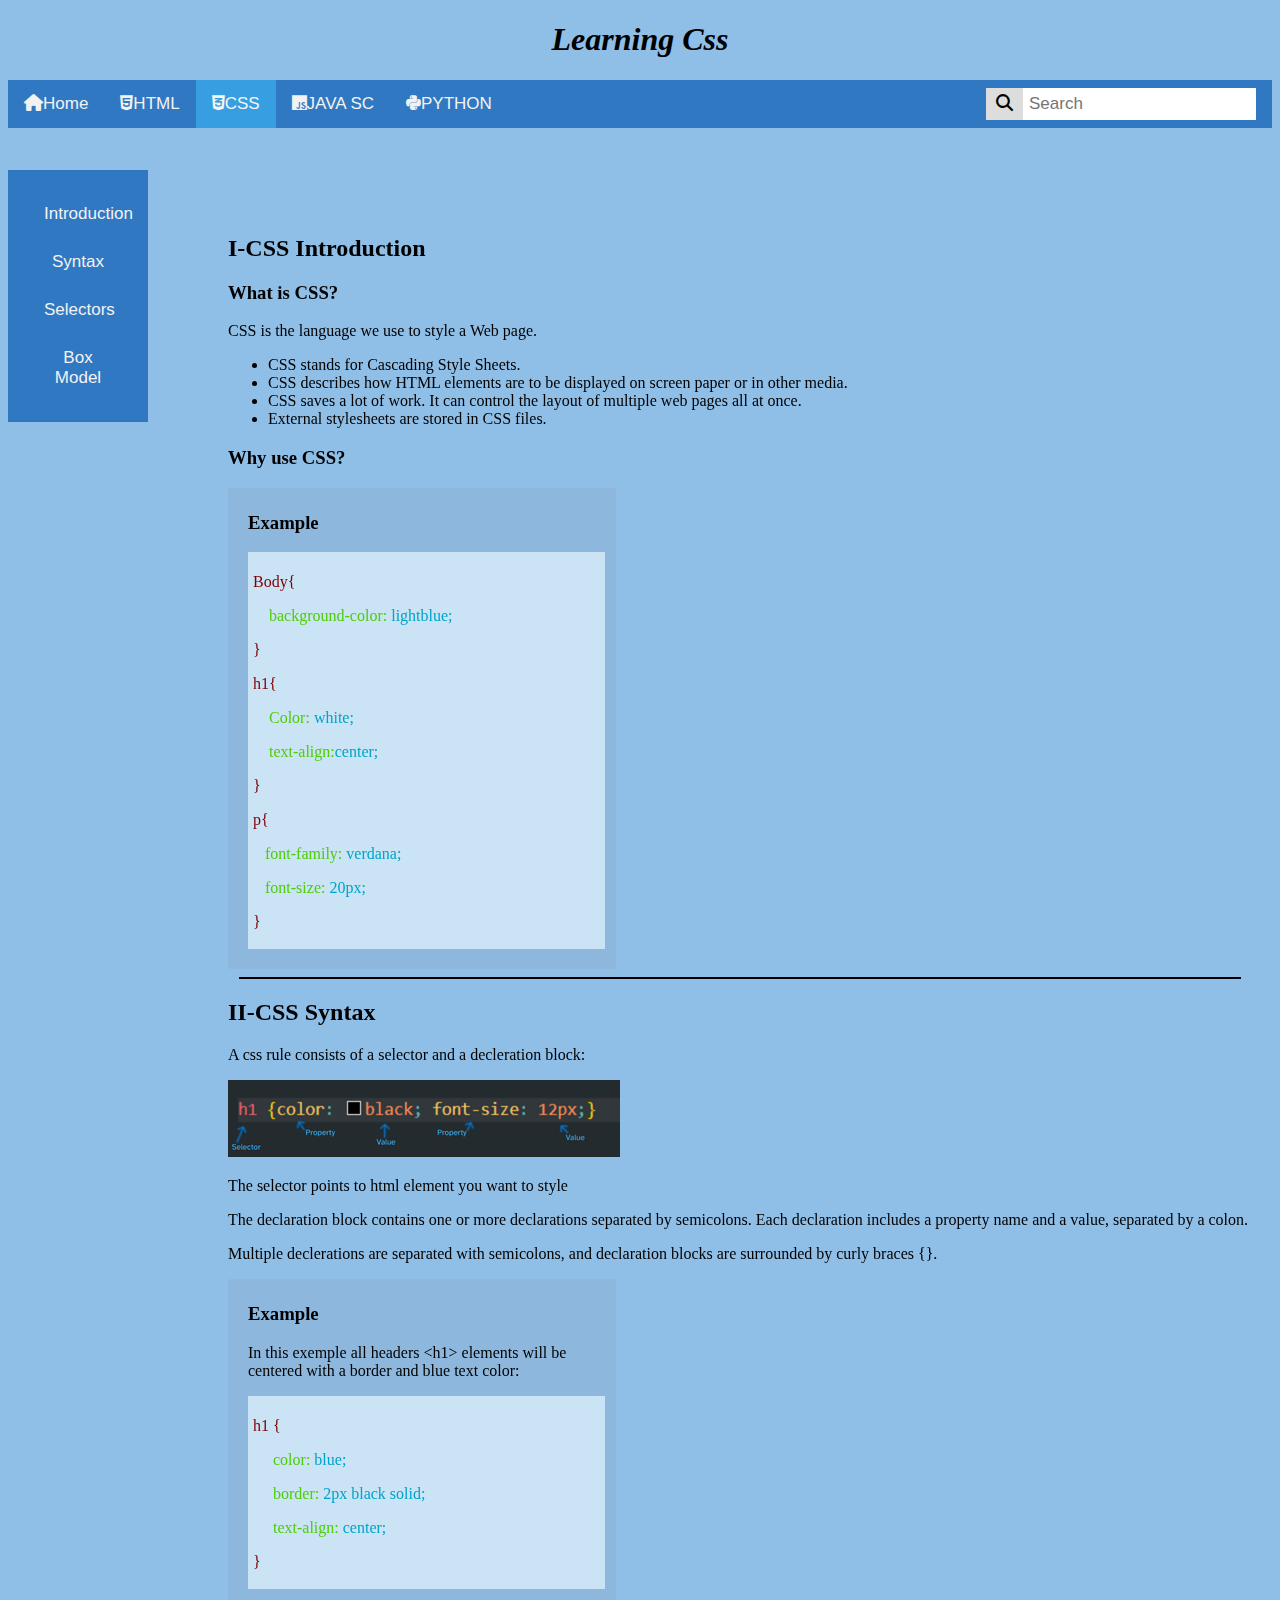
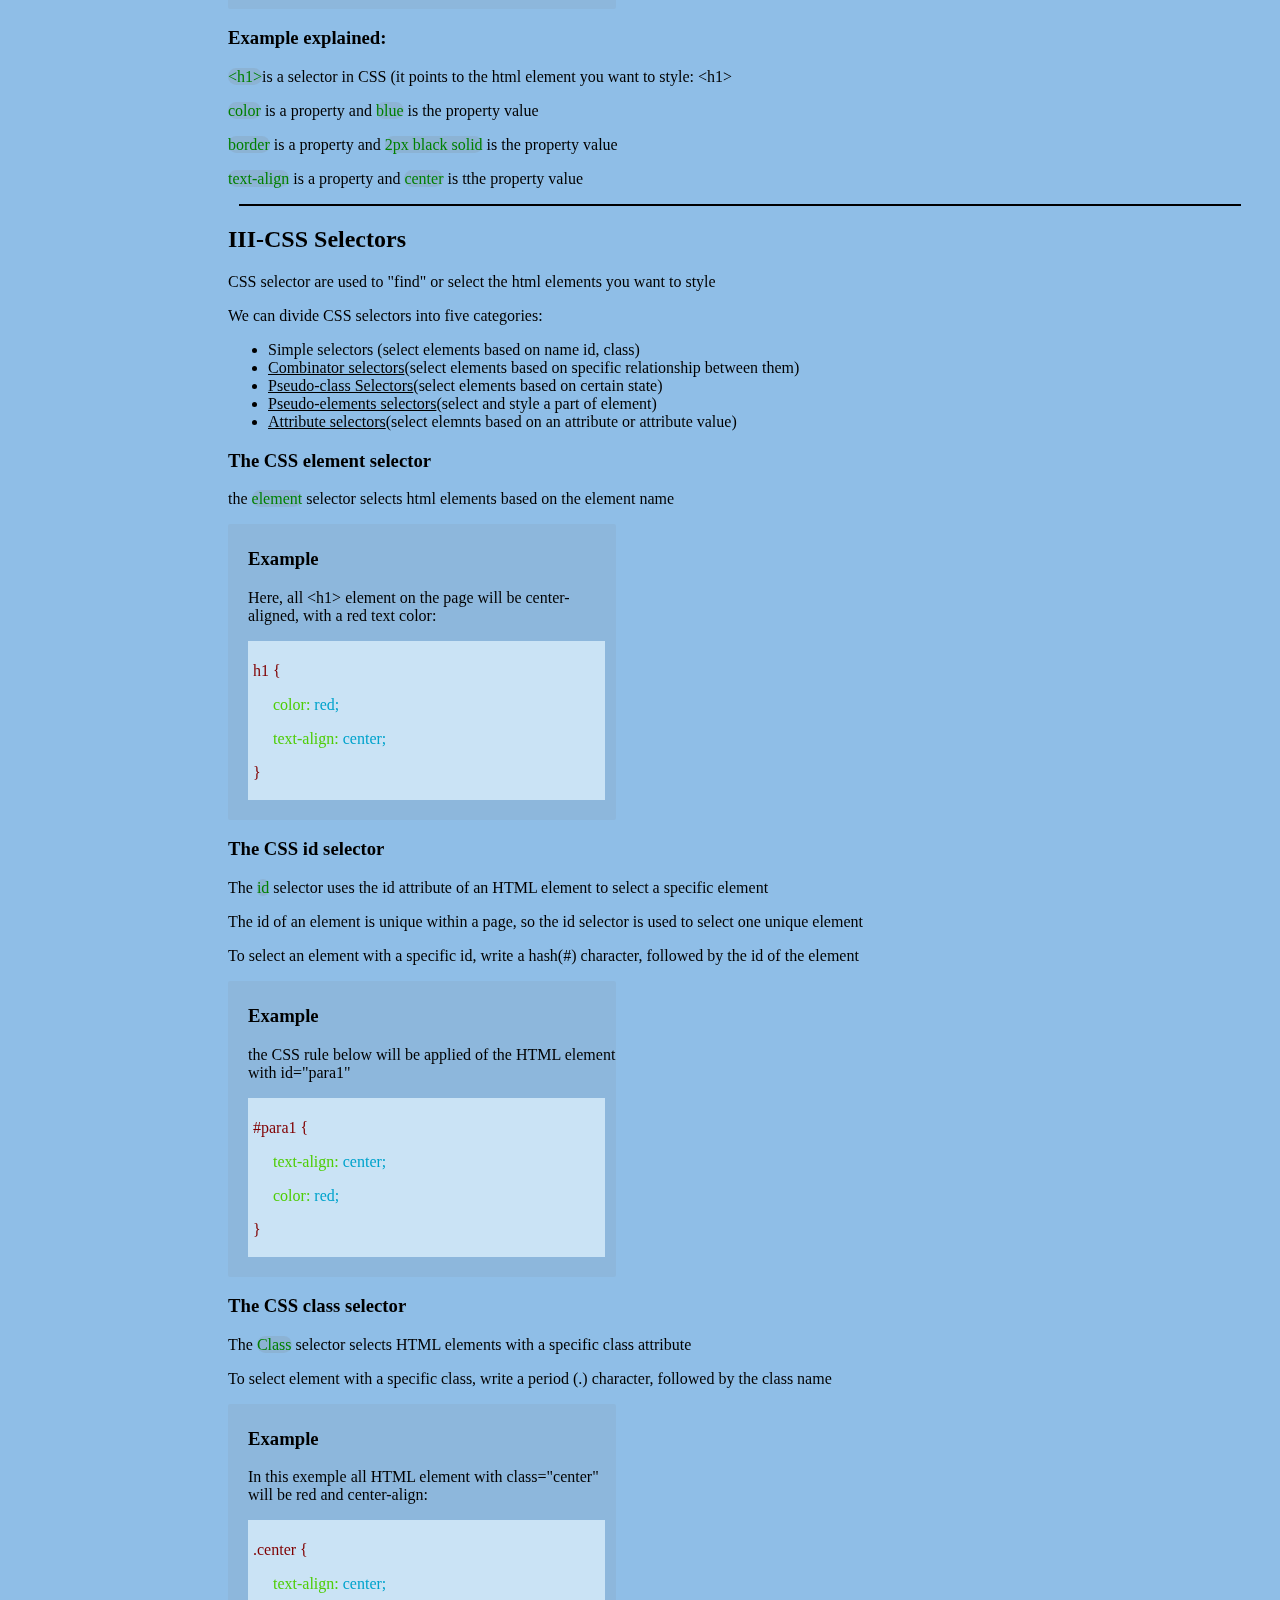
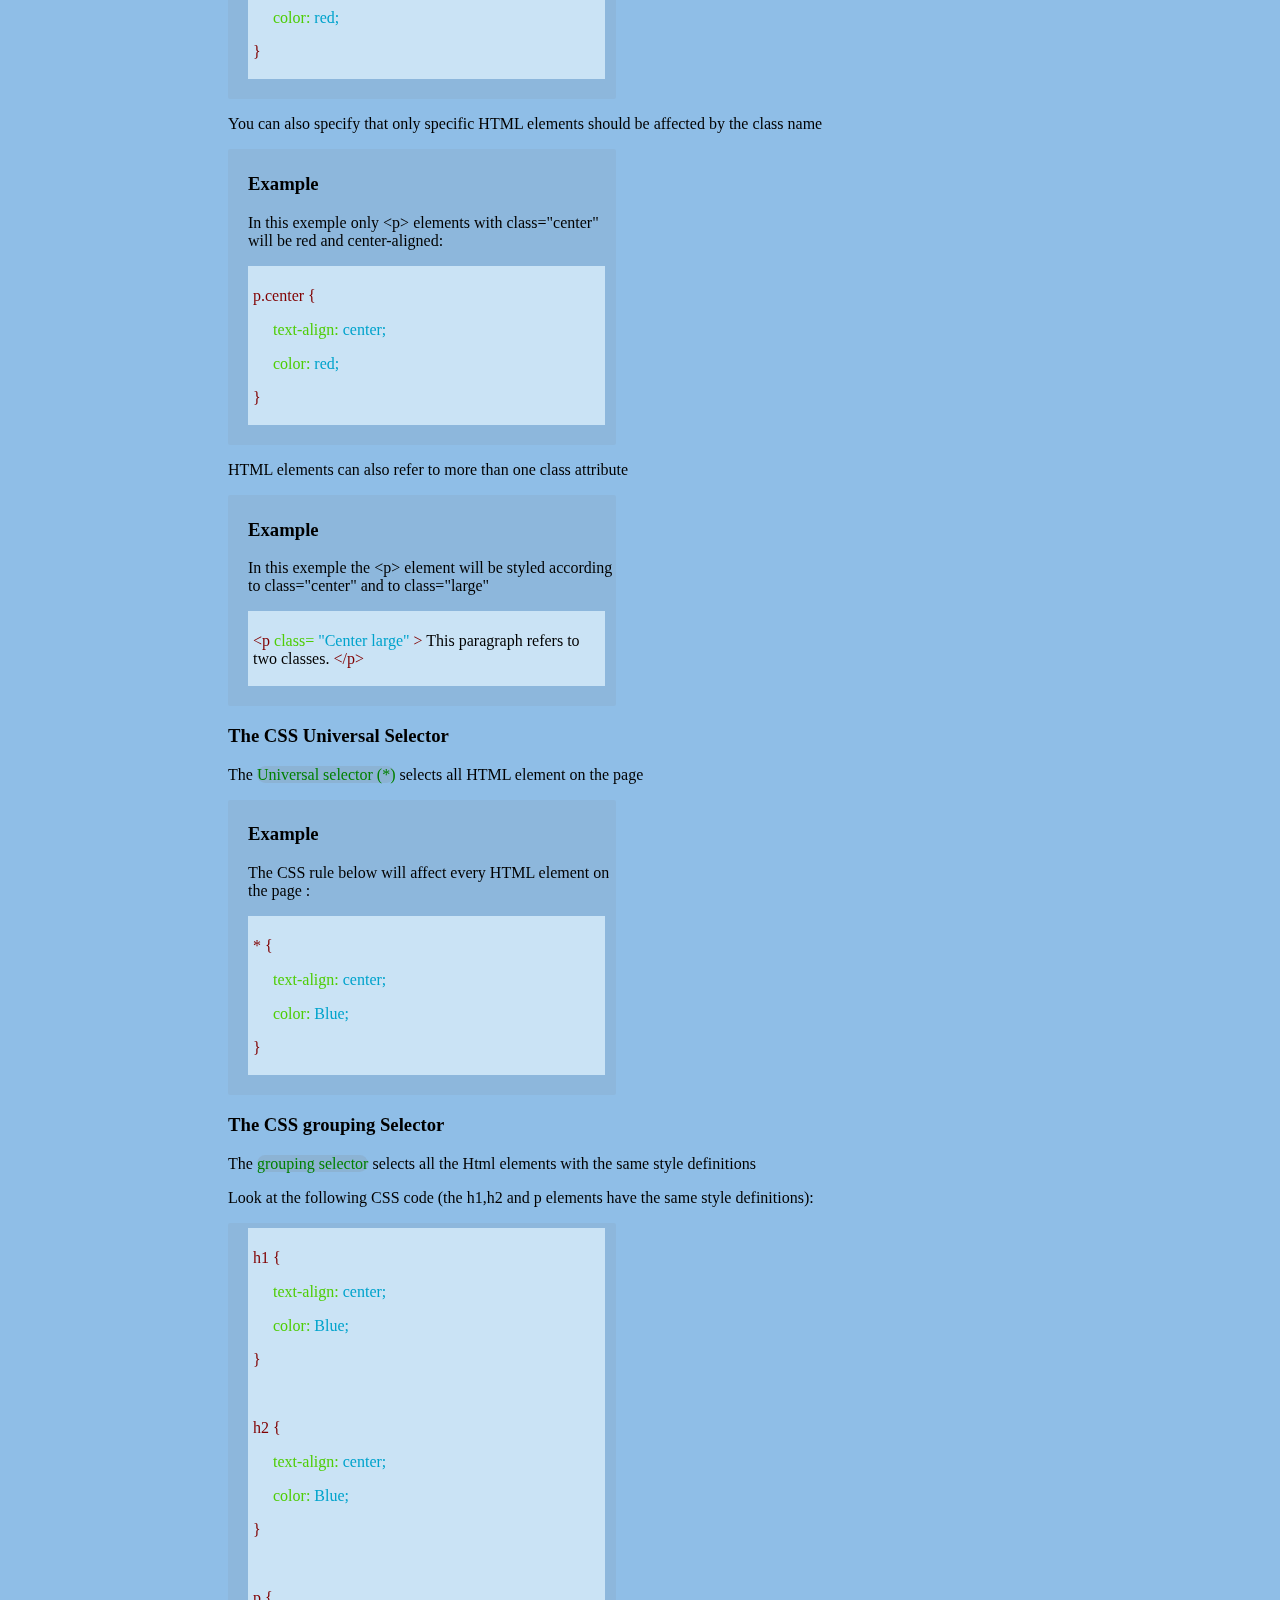
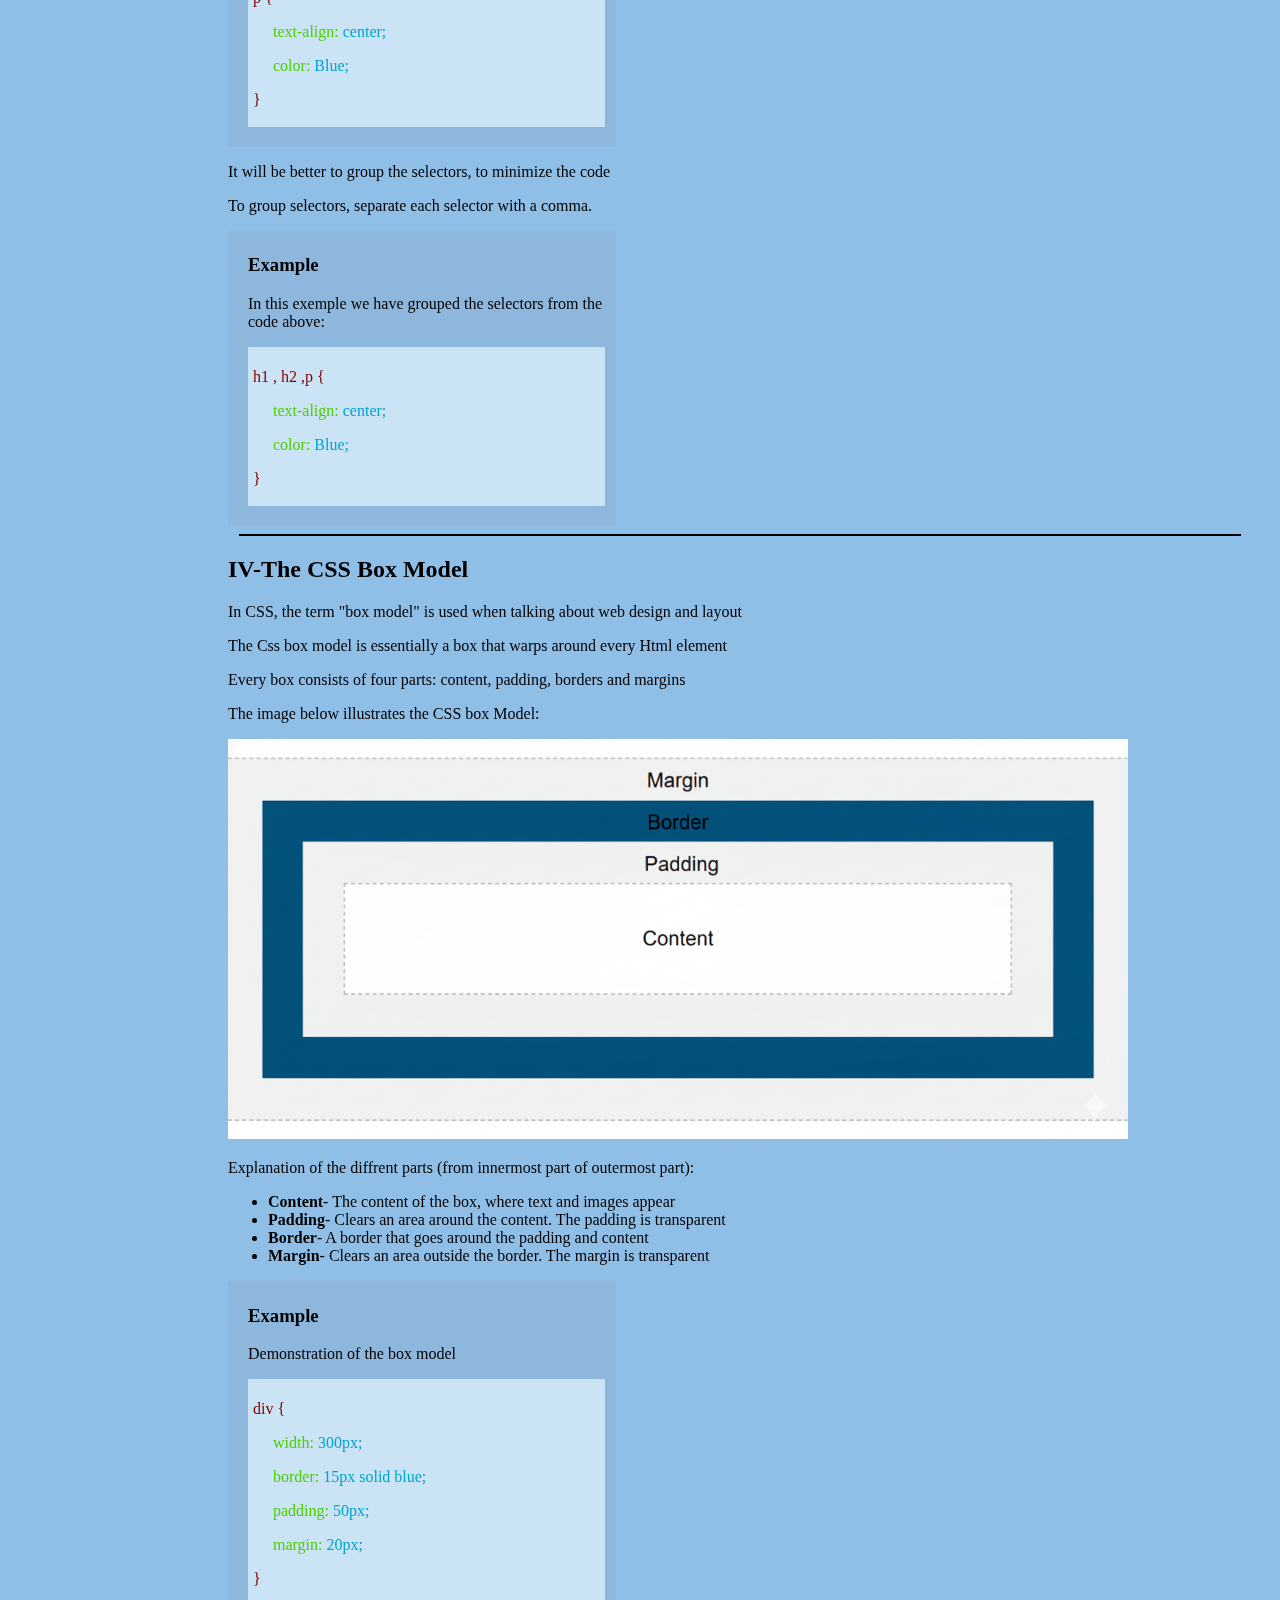
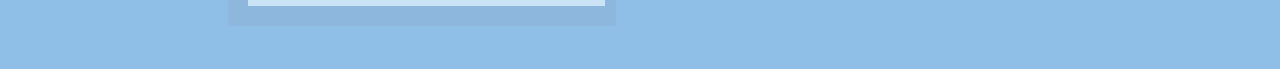
<file: Css.html>
<!DOCTYPE html>
<html lang="en">
<head>
    <meta charset="UTF-8">
    <meta name="viewport" content="width=device-width, initial-scale=1.0">
    <title>Learn Css</title>
    <link rel="stylesheet" href="Css.css">
    <link rel="stylesheet" href="https://cdnjs.cloudflare.com/ajax/libs/font-awesome/6.6.0/css/all.min.css">
</head>
<body>
     <center>
        <h1 class="title">Learning Css</h1>
    </center>
    <div class="Top">
        <a href="Index.html"><i class="fa-solid fa-house"></i>Home</a>
        <a href="Html.html"><i class="fa-brands fa-html5"></i>HTML</a>
        <a class="active" href="Css.html"><i class="fa-brands fa-css3-alt"></i>CSS</a>
        <a href="Javasc.html"><i class="fa-brands fa-js"></i>JAVA SC </a>
        <a href="Python.html"><i class="fa-brands fa-python"></i>PYTHON</a>

        <div class="Search">
            <form>
                <input type="text" placeholder="Search">
                <button type="submit"><i class="fa-solid fa-search"></i></button>
            </form> 
        </div>
    </div>
    <div class="SideBar">
        <a href="#introduction">Introduction</a>
        <a href="#syntax">Syntax</a>
        <a href="#selectors">Selectors</a>
        <a href="#Box">Box Model</a>

    </div>
    <div class="content">
        <h2 id="introduction">I-CSS Introduction</h2>
        <h3>What is CSS?</h3>
        <p>CSS is the language we use to style a Web page.</p>
        <ul>
            <li>CSS stands for Cascading Style Sheets.</li>
            <li>CSS describes how HTML elements are to be displayed on screen paper or in other media.</li>
            <li>CSS saves a lot of work. It can control the layout of multiple web pages all at once.</li>
            <li>External stylesheets are stored in CSS files.</li>
        </ul>
        <h3>Why use CSS? </h3>
                <div class="Exemples">
                    <h3>Example</h3>
                    <div contenteditable="False"class="textarea">
                        <p><span class="line">Body&lcub;</span></p>
                        <p>&nbsp;&nbsp;&nbsp;&nbsp;<span class="atr">background-color:</span> <span class="link">lightblue;</span></p>
                        <p><span class="line">&rcub;</span></p>
                        <p><span class="line">h1&lcub;</span></p>
                        <p>&nbsp;&nbsp;&nbsp;&nbsp;<span class="atr">Color:</span> <span class="link">white;</span></p>
                        <p>&nbsp;&nbsp;&nbsp;&nbsp;<span class="atr">text-align:</span><span class="link">center;</span></p>
                        <p><span class="line">&rcub;</span></p>
                        <p><span class="line">p&lcub;</span></p>
                        <p>&nbsp;&nbsp;&nbsp;<span class="atr">font-family:</span> <span class="link">verdana;</span></p>
                        <p>&nbsp;&nbsp;&nbsp;<span class="atr">font-size:</span> <span class="link">20px;</span> </p>
                        <p><span class="line">&rcub;</span></p>
                </div>
            </div>
        <hr width="1000px" color="black">
        <h2 id="syntax">II-CSS Syntax</h2>
        <p>A css rule consists of a selector and a decleration block: </p>
        <img src="Css syntax.png" alt="css syntax">
        <p>The selector points to html element you want to style </p>
        <p>The declaration block contains one or more declarations separated by semicolons. Each declaration includes a property name and a value, separated by a colon.</p>
        <p>Multiple declerations are separated with semicolons, and declaration blocks are surrounded by curly braces &lcub;&rcub;.</p>
        <div class="Exemples">
            <h3>Example</h3>
            <p>In this exemple all headers &lt;h1&gt; elements will be centered with a border and blue text color:</p>
            <div contenteditable="False" class="textarea">
                <p><span class="line">h1 &lcub;</span></p>
                <p style="margin-left: 20px;"><span class="atr">color:</span> <span class="link">blue;</span></p>
                <p style="margin-left: 20px;"><span class="atr">border:</span> <span class="link"> 2px black solid;</span></p>
                <p style="margin-left: 20px;"><span class="atr">text-align:</span> <span class="link"> center;</span></p>
                <p><span class="line">&rcub;</span></p>
            </div>
        </div>
        <H3>Example explained: </H3>
        <p><span class="Codes">&lt;h1&gt;</span>is a selector in CSS (it points to the html element you want to style: &lt;h1&gt;</p>
        <p><span class="Codes">color</span> is a property and <span class="Codes">blue</span> is the property value</p>
        <p><span class="Codes">border</span> is a property and <span class="Codes">2px black solid</span> is the property value</p>
        <p><span class="Codes">text-align</span> is a property and <span class="Codes">center</span> is tthe property value</p>
        <hr width="1000px" color="black">
        <h2 id="selectors">III-CSS Selectors</h2>
        <p>CSS selector are used to "find" or select the html elements you want to style</p>
        <p>We can divide CSS selectors into five categories:</p>
        <ul>
            <li>Simple selectors (select elements based on name id, class)</li>
            <li><u>Combinator selectors</u>(select elements based on specific relationship between them)</li>
            <li><u>Pseudo-class Selectors</u>(select elements based on certain state)</li>
            <li><u>Pseudo-elements selectors</u>(select and style a part of element)</li>
            <li><u>Attribute selectors</u>(select elemnts based on an attribute or attribute value)</li>
        </ul>
        <h3>The CSS element selector</h3>
        <p>the <span class="Codes">element</span> selector selects html elements based on the element name</p>
        <div class="Exemples">
            <h3>Example</h3>
            <p>Here, all &lt;h1&gt; element on the page will be center-aligned, with a red text color:</p>
            <div contenteditable="False" class="textarea">
                <p><span class="line">h1 &lcub;</span></p>
                <p style="margin-left: 20px;"><span class="atr">color:</span> <span class="link">red;</span></p>
                <p style="margin-left: 20px;"><span class="atr">text-align:</span> <span class="link">center;</span></p>
                <p><span class="line">&rcub;</span></p>
            </div>
        </div>
        <h3>The CSS id selector</h3>
        <p>The <span class="Codes">id</span> selector uses the id attribute of an HTML element to select a specific element</p>
        <p>The id of an element is unique within a page, so the id selector is used to select one unique element </p>
        <p>To select an element with a specific id, write a hash(#) character, followed by the id of the element</p>
        <div class="Exemples">
            <h3>Example</h3>
            <p>the CSS rule below will be applied of the HTML element with id="para1"</p>
            <div contenteditable="False" class="textarea">
                <p><span class="line">#para1 &lcub;</span></p>
                <p style="margin-left:20px;"><span class="atr">text-align:</span> <span class="link">center;</span></p>
                <p style="margin-left:20px;"><span class="atr">color:</span> <span class="link">red;</span></p>
                <p><span class="line">&rcub;</span></p>
            </div>
        </div>
        <h3>The CSS class selector</h3>
        <p>The <span class="Codes">Class</span> selector selects HTML elements with a specific class attribute</p>
        <p>To select element with a specific class, write a period (.) character, followed by the class name</p>
        <div class="Exemples">
            <h3>Example</h3>
            <p>In this exemple all HTML element with class="center" will be red and center-align:</p>
            <div contenteditable="False" class="textarea">
                <p><span class="line">.center &lcub;</span></p>
                <p style="margin-left: 20px;"><span class="atr">text-align:</span> <span class="link">center;</span></p>
                <p style="margin-left: 20px;"><span class="atr">color:</span> <span class="link">red;</span></p>
                <p><span class="line">&rcub;</span></p>
            </div>
        </div>
        <p>You can also specify that only specific HTML elements should be affected by the class name</p>
        <div class="Exemples">
            <h3>Example</h3>
            <p>In this exemple only &lt;p&gt; elements with class="center" will be red and center-aligned:</p>
            <div contenteditable="False" class="textarea">
                <p><span class="line">p.center &lcub;</span></p>
                <p style="margin-left: 20px;"><span class="atr">text-align:</span> <span class="link">center;</span></p>
                <p style="margin-left: 20px;"><span class="atr">color:</span> <span class="link">red;</span></p>
                <p><span class="line">&rcub;</span></p>
            </div>
        </div>
        <p>HTML elements can also refer to more than one class attribute</p>
        <div class="Exemples">
            <h3>Example</h3>
            <p>In this exemple the &lt;p&gt; element will be styled according to class="center" and to class="large"</p>
            <div contenteditable="False" class="textarea">
                <p><span class="line">&lt;p</span> <span class="atr">class=</span> <span class="link">"Center large"</span> <span class="line">&gt;</span> This paragraph refers to two classes. <span class="line">&lt;/p&gt;</span></p>
            </div>
        </div>
        <h3>The CSS Universal Selector</h3>
        <p>The <span class="Codes">Universal selector (*)</span> selects all HTML element on the page </p>
        <div class="Exemples">
            <h3>Example</h3>
            <p>The CSS rule below will affect every HTML element on the page :</p>
            <div contenteditable="False" class="textarea">
                <p><span class="line">* &lcub;</span></p>
                <p style="margin-left: 20px;"><span class="atr">text-align:</span> <span class="link">center;</span></p>
                <p style="margin-left: 20px;"><span class="atr">color:</span> <span class="link">Blue;</span></p>
                <p><span class="line">&rcub;</span></p>
            </div>    
        </div>
        <h3>The CSS grouping Selector</h3>
        <p>The <span class="Codes">grouping selector</span> selects all the Html elements with the same style definitions</p>
        <p>Look at the following CSS code (the h1,h2 and p elements have the same style definitions): </p>
        <div class="Exemples">
            <div contenteditable="False" class="textarea">
                <p><span class="line">h1 &lcub;</span></p>
                <p style="margin-left: 20px;"><span class="atr">text-align:</span> <span class="link">center;</span></p>
                <p style="margin-left: 20px;"><span class="atr">color:</span> <span class="link">Blue;</span></p>
                <p><span class="line">&rcub;</span></p>
                <br>
                <p><span class="line">h2 &lcub;</span></p>
                <p style="margin-left: 20px;"><span class="atr">text-align:</span> <span class="link">center;</span></p>
                <p style="margin-left: 20px;"><span class="atr">color:</span> <span class="link">Blue;</span></p>
                <p><span class="line">&rcub;</span></p>
                <br>
                <p><span class="line">p &lcub;</span></p>
                <p style="margin-left: 20px;"><span class="atr">text-align:</span> <span class="link">center;</span></p>
                <p style="margin-left: 20px;"><span class="atr">color:</span> <span class="link">Blue;</span></p>
                <p><span class="line">&rcub;</span></p>
            </div>
        </div>
        <p>It will be better to group the selectors, to minimize the code </p>
        <p>To group selectors, separate each selector with a comma.</p>
        <div class="Exemples">
            <h3>Example</h3>
            <p>In this exemple we have grouped the selectors from the code above:</p>
            <div contenteditable="False" class="textarea">
                <p><span class="line">h1 , h2 ,p &lcub;</span></p>
                <p style="margin-left: 20px;"><span class="atr">text-align:</span> <span class="link">center;</span></p>
                <p style="margin-left: 20px;"><span class="atr">color:</span> <span class="link">Blue;</span></p>
                <p><span class="line">&rcub;</span></p>
            </div>
        </div>
        <hr width="1000px" color="black">
        <h2 id="Box">IV-The CSS Box Model</h2>
        <p>In CSS, the term "box model" is used when talking about web design and layout </p>
        <p>The Css box model is essentially a box that warps around every Html element</p>
        <p>Every box consists of four parts: content, padding, borders and margins </p>
        <p>The image below illustrates the CSS box Model:</p>
        <img src="Borders.png" alt="BORDERS" width="900px" height="400px">
        <p>Explanation of the diffrent parts (from innermost part of outermost part):</p>
        <ul>
            <li><strong>Content</strong>- The content of the box, where text and images appear</li>
            <li><strong>Padding</strong>- Clears an area around the content. The padding is transparent</li>
            <li><strong>Border</strong>- A border that goes around the padding and content </li>
            <li><strong>Margin</strong>- Clears an area outside the border. The margin is transparent</li>
        </ul>
        <div class="Exemples">
            <h3>Example</h3>
            <p>Demonstration of the box model</p>
            <div contenteditable="False" class="textarea">
                <p><span class="line">div &lcub;</span></p>
                <p style="margin-left: 20px;"><span class="atr">width:</span> <span class="link">300px;</span></p>
                <p style="margin-left: 20px;"><span class="atr">border:</span> <span class="link">15px solid blue;</span></p>
                <p style="margin-left: 20px;"><span class="atr">padding:</span> <span class="link">50px;</span></p>
                <p style="margin-left: 20px;"><span class="atr">margin:</span> <span class="link">20px;</span></p>
                <p><span class="line">&rcub;</span></p>
            </div>
        </div>
    </div>

</body>
</html>
</file>
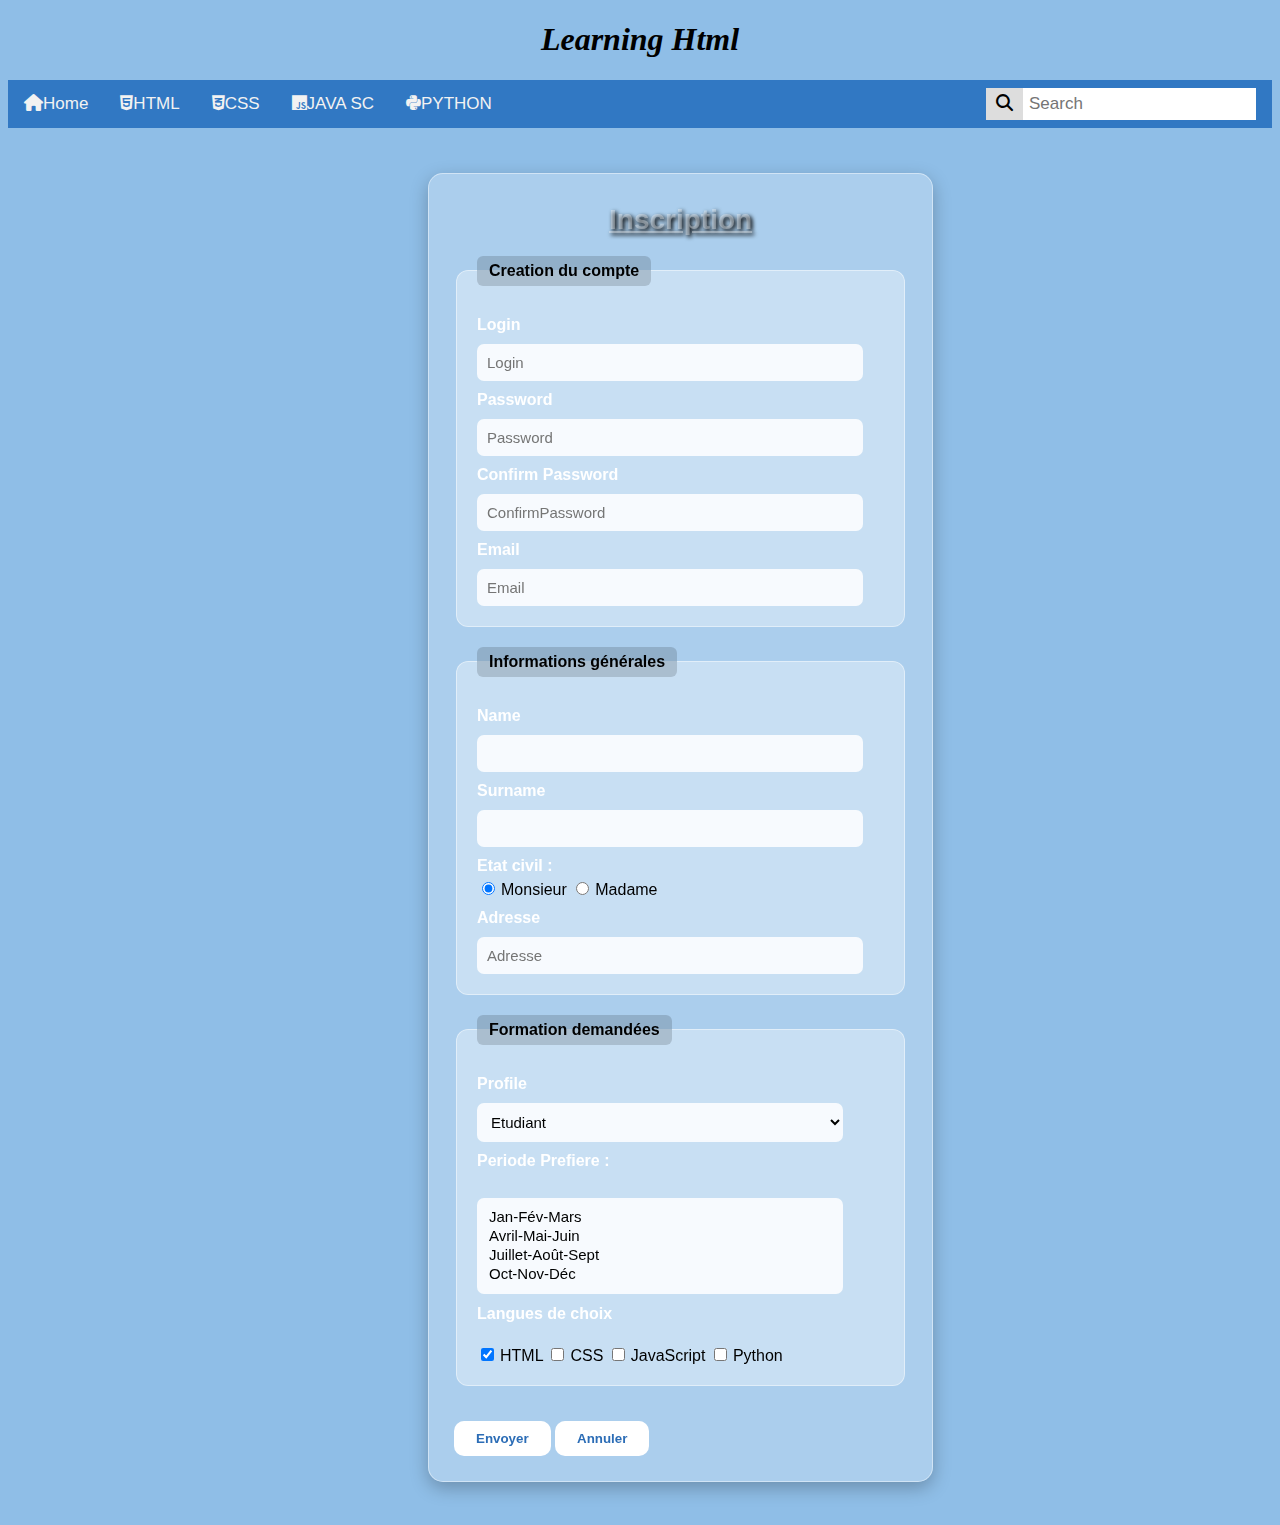
<file: formulair.html>
<!DOCTYPE html>
<html lang="en">
<head>
    <meta charset="UTF-8">
    <meta name="viewport" content="width=device-width, initial-scale=1.0">
    <title>Formulair</title>
    <link rel="stylesheet" href="form.css">
    <link rel="stylesheet" href="https://cdnjs.cloudflare.com/ajax/libs/font-awesome/6.6.0/css/all.min.css">
</head>
<body>
    <center>
        <h1 class="title">Learning Html</h1>
    </center>
    <div class="Top">
        <a href="Index.html"><i class="fa-solid fa-house"></i>Home</a>
        <a href="Html.html"><i class="fa-brands fa-html5"></i>HTML</a>
        <a href="Css.html"><i class="fa-brands fa-css3-alt"></i>CSS</a>
        <a href="Javasc.html"><i class="fa-brands fa-js"></i>JAVA SC </a>
        <a href="Python.html"><i class="fa-brands fa-python"></i>PYTHON</a>

        <div class="Search">
            <form>
                <input type="text" placeholder="Search">
                <button type="submit"><i class="fa-solid fa-search"></i></button>
            </form> 
        </div>
    </div>


    <div class="content">
    <form method="post" class="mainForm">
        <h1>Inscription</h1>
        <fieldset>
            <legend>Creation du compte</legend>
            <label for="Login" >Login</label>
            <input type="text" id="Login" name="Login" placeholder="Login" required maxlength="30"><br>
            <label for="Password">Password</label>
            <Input type="password" id="Password" name="Password" placeholder="Password" required maxlength="30"><br> 
            <label for="ConfirmPassword">Confirm Password</label>
            <input type="password" id="ConfirmPassword" name="confirmPassword" placeholder="ConfirmPassword" required maxlength="30"><br>
            <label for="Email">Email</label>
            <input type="email" id="Email" name="Email" placeholder="Email" Required><br>
        </fieldset>
        <fieldset>
            <legend>Informations générales</legend>
            <label for="Name">Name</label>
            <input type="text" id="Name" name="Name" ><br>
            <label for="Surname">Surname</label>
            <input type="text"  id="Surname" name="Surname"> <br>
            <label for="Gender">Etat civil : </label>
            <input type="radio" id="gender" name="Gender" value="Monsieur" checked>Monsieur
            <input type="radio" id="gender" name="Gender" value="Madame">Madame<br>
            <label for="adress">Adresse</label>
            <input type="text" id="adress" name="adress" placeholder="Adresse" maxlength="30"> <br>
        </fieldset>
        <fieldset>
            <legend>Formation demandées</legend>
            <label for="Profile">Profile</label>
            <select name="Profile" id="Profile">
                <option value="Enseignement">Enseignement</option>
                <option value="Etudiant" selected >Etudiant</option>
                <option value="industriel">Industriel</option>
            </select>
            <br>
            <label for="Periode">Periode Prefiere :</label>
            <br>
            <select multiple name="Periode" id="Periode">
                <option value="1">Jan-Fév-Mars</option>
                <option value="2">Avril-Mai-Juin</option>
                <option value="3">Juillet-Août-Sept</option>
                <option value="4">Oct-Nov-Déc</option>
            </select>
            <br>
            <label for="langage">Langues de choix </label><br>
            <input type="checkbox" id="langage" name="langage" value="Html" checked>HTML
            <input type="checkbox" id="langage" name="langage" value="Css">CSS
            <input type="checkbox" id="langage" name="langage" value="JavaScript">JavaScript
            <input type="checkbox" id="langage" name="langage" value="Python">Python
        </fieldset>
        <input type="submit" value="Envoyer">
        <input type="reset" value="Annuler">
    </form>

    </div> 

</body>
</html>
</file>
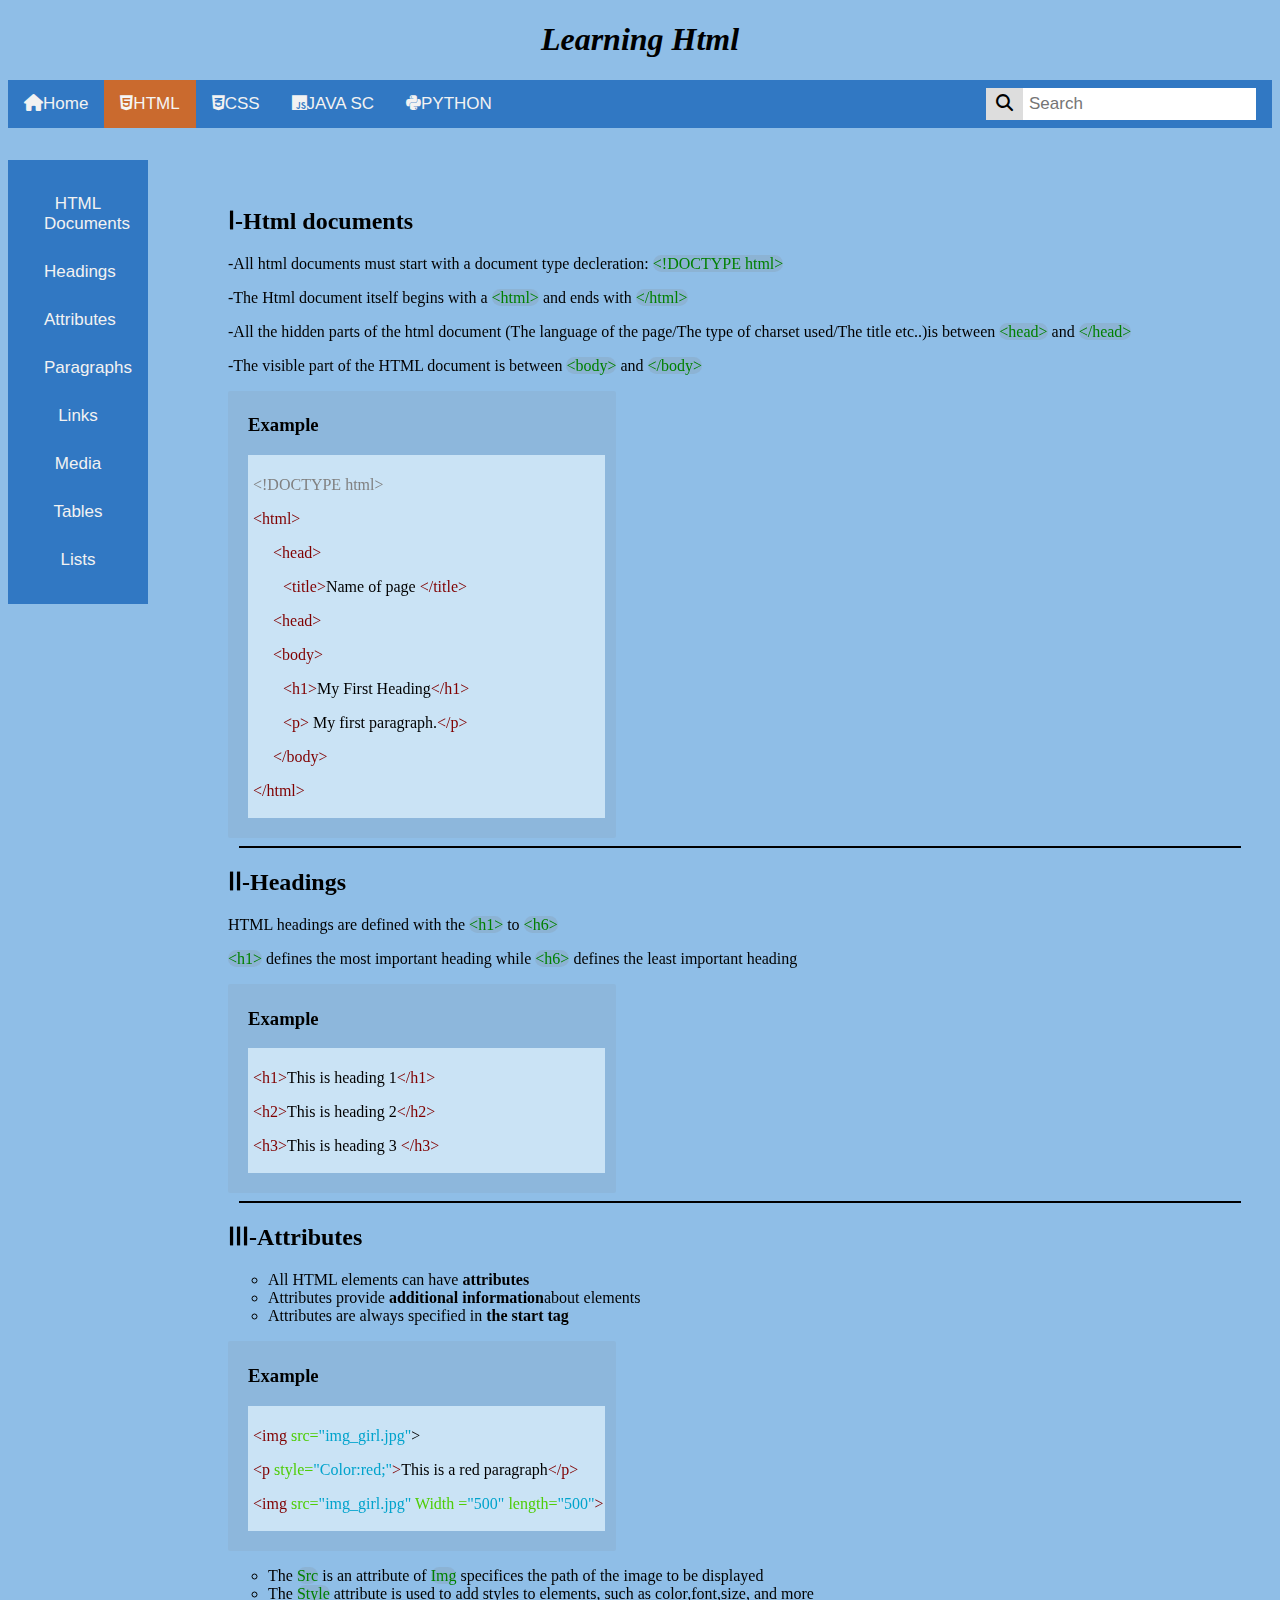
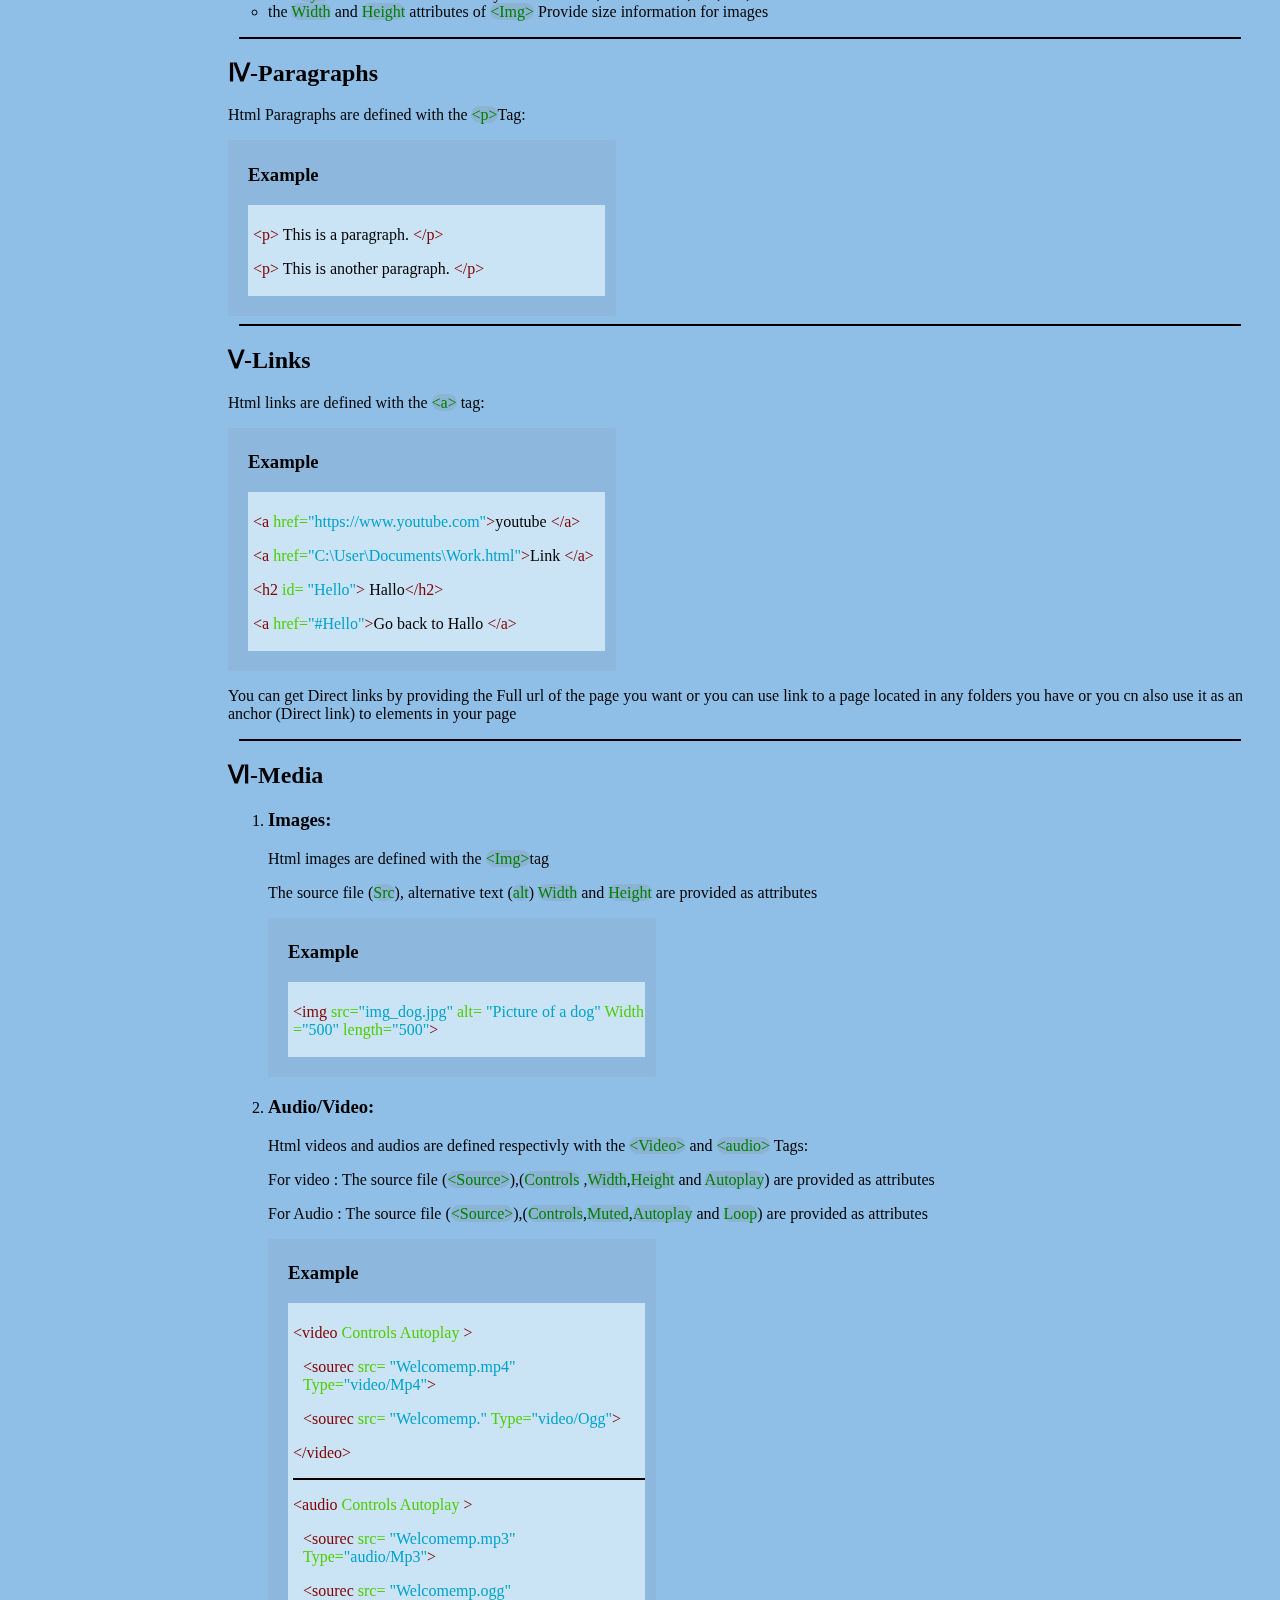
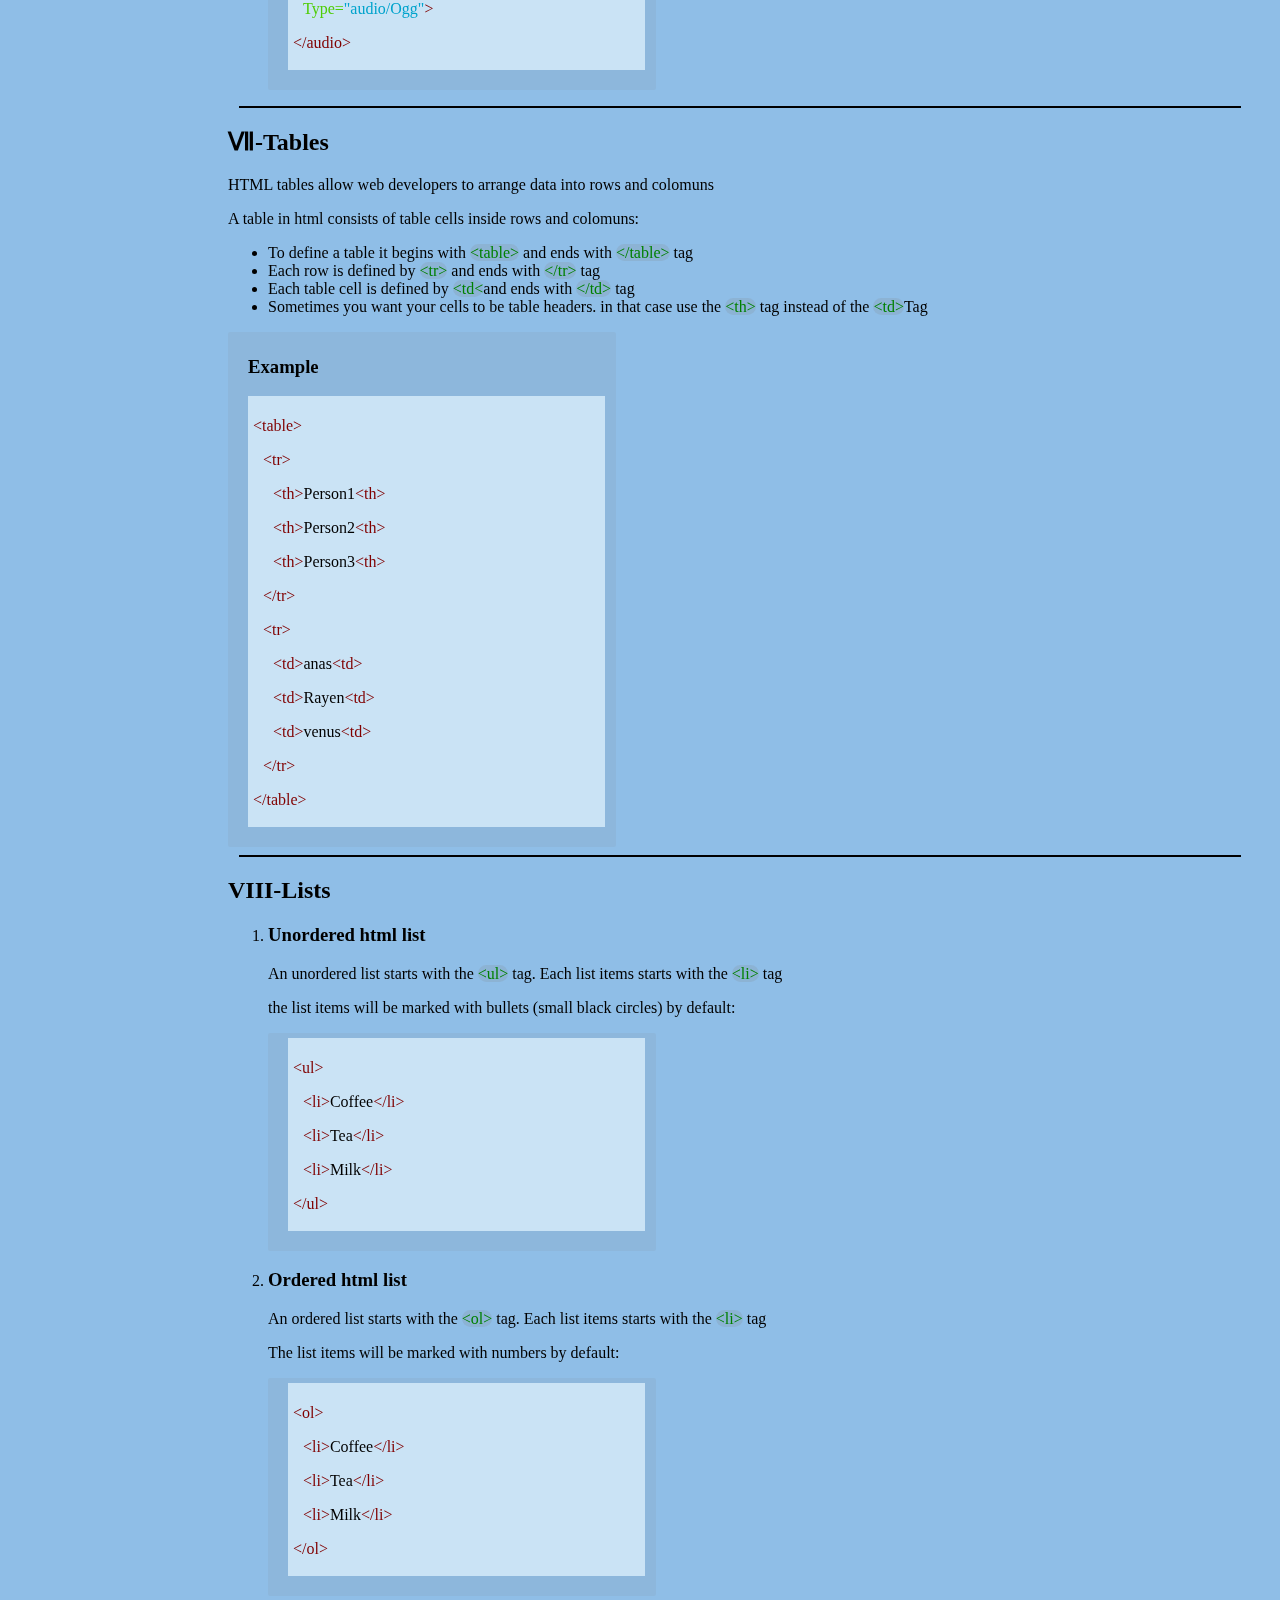
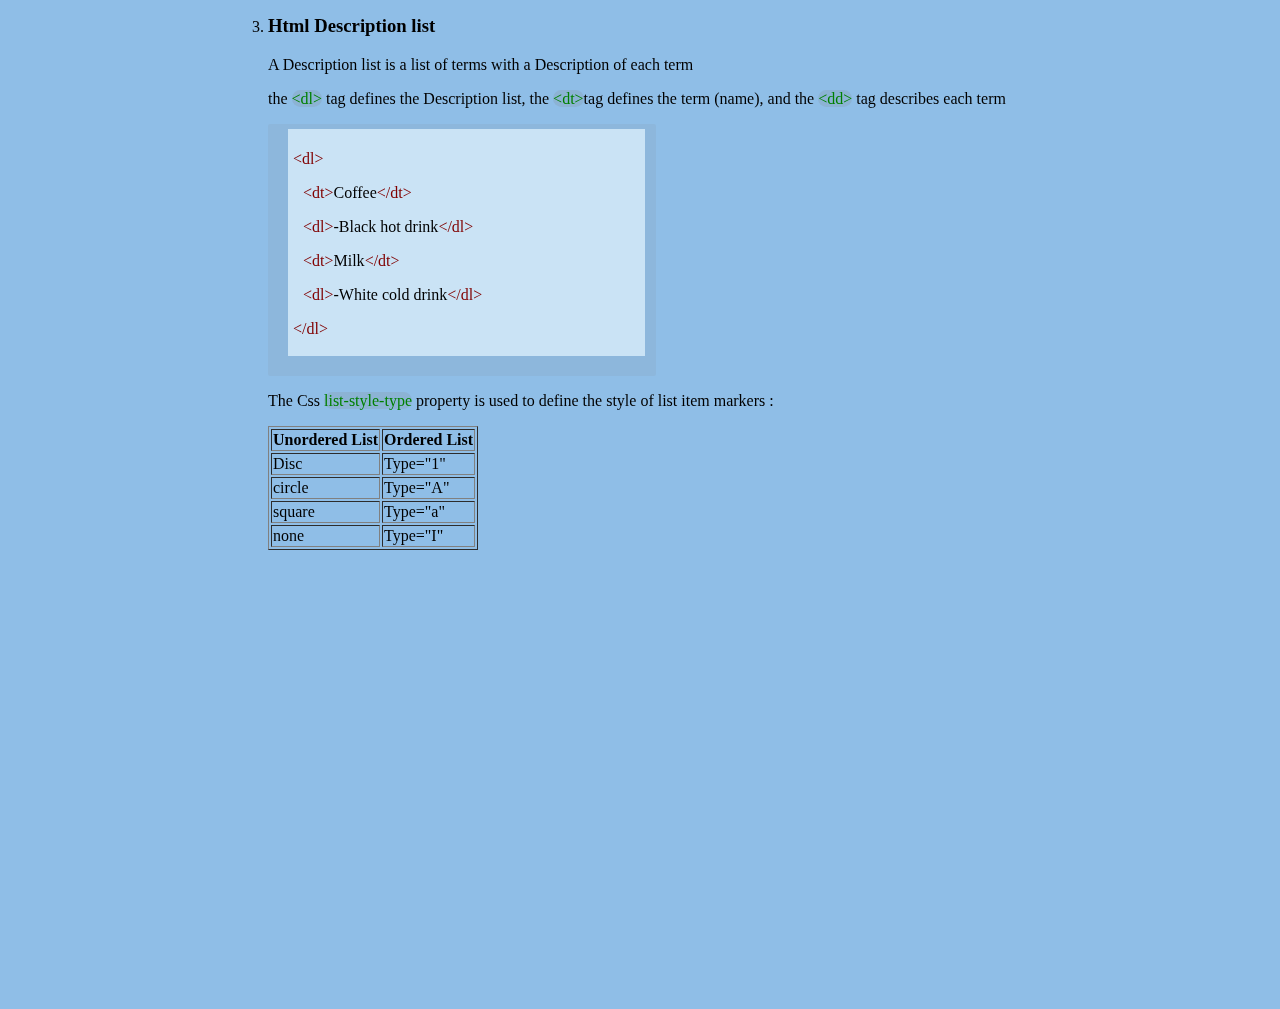
<file: Html.html>
<!DOCTYPE html>
<html lang="en">
<head>
    <meta charset="UTF-8">
    <meta name="viewport" content="width=device-width, initial-scale=1.0">
    <title>Learn Html</title>
    <link rel="stylesheet" href="html.css">
    <link rel="stylesheet" href="https://cdnjs.cloudflare.com/ajax/libs/font-awesome/6.6.0/css/all.min.css">
</head>
<body>
    <center>
        <h1 class="title">Learning Html</h1>
    </center>
    <div class="Top">
        <a href="index.html"><i class="fa-solid fa-house"></i>Home</a>
        <a class="active" href="Html.html"><i class="fa-brands fa-html5"></i>HTML</a>
        <a href="Css.html"><i class="fa-brands fa-css3-alt"></i>CSS</a>
        <a href="Javasc.html"><i class="fa-brands fa-js"></i>JAVA SC </a>
        <a href="Python.html"><i class="fa-brands fa-python"></i>PYTHON</a>

        <div class="Search">
            <form>
                <input type="text" placeholder="Search">
                <button type="submit"><i class="fa-solid fa-search"></i></button>
            </form> 
        </div>
    </div>
    <div class="SideBar">
        <a href="#Basic">HTML Documents</a>
        <a href="#Heading">Headings</a>
        <a href="#Attributs">Attributes</a>
        <a href="#Paragraphs">Paragraphs</a>
        <a href="#Links">Links</a>
        <a href="#Media">Media</a>
        <a href="#Tables">Tables</a>
        <a href="#Lists">Lists</a>
    </div>

    <div class="content">
        <h2 id="Basic">Ⅰ-Html documents</h2>
        
        <p>-All html documents must start with a document type decleration: <span class="Codes">&lt;!DOCTYPE html&gt;</span></p>
        <p>-The Html document itself begins with a <span class="Codes">&lt;html&gt;</span> and ends with <span class="Codes">&lt;/html&gt;</span> </p>
        <p>-All the hidden parts of the html document (The language of the page/The type of charset used/The title etc..)is between <span class="Codes">&lt;head&gt;</span> and <span class="Codes">&lt;/head&gt;</span></p>
        <p>-The visible part of the HTML document is between <span class="Codes">&lt;body&gt;</span> and <span class="Codes">&lt;/body&gt;</span></p>
        <div class="Exemples">
            <h3>Example</h3>
            <div contenteditable="False" class="textarea">
                <p><span style="color: gray;">&lt;!DOCTYPE html&gt;</span> </p>
                <p><span class="line">&lt;html&gt;</span></p>
                <p style="margin-left: 20px;"><span class="line">&lt;head&gt;</span></p>
                <p style="margin-left: 30px;"><span class="line">&lt;title&gt;</span>Name of page <span class="line">&lt;/title&gt;</span></p>
                <p style="margin-left: 20px;"><span class="line">&lt;head&gt;</span></p>
                <p style="margin-left:20px;"><span class="line"">&lt;body&gt;</span></p>
                <p style="margin-left:30px;"><span class="line"">&lt;h1&gt;</span>My First Heading<span class="line">&lt;/h1&gt;</span></p>
                <p style="margin-left: 30px;"><span class="line"">&lt;p&gt;</span> My first paragraph.<span class="line">&lt;/p&gt;</span></p>
                <p style="margin-left: 20px;"><span class="line"">&lt;/body&gt;</span></p>
                <p><span class="line">&lt;/html&gt;</span></p>
            </div>
        </div>
        <hr width="1000px" color="black">

        <h2 id="Heading">ⅠⅠ-Headings</h2>
        <p>HTML headings are defined with the <span class="Codes">&lt;h1&gt;</span> to <span class="Codes">&lt;h6&gt;</span></p>
        <p><span class="Codes">&lt;h1&gt;</span> defines the most important heading while <span class="Codes">&lt;h6&gt;</span> defines the least important heading</p>
        <div class="Exemples">
            <h3>Example</h3>
            <div contenteditable="False" class="textarea">
                <p><span class="line">&lt;h1&gt;</span>This is heading 1<span class="line">&lt;/h1&gt;</span></p>
                <p><span class="line">&lt;h2&gt;</span>This is heading 2<span class="line">&lt;/h2&gt;</span></p>
                <p><span class="line">&lt;h3&gt;</span>This is heading 3 <span class="line">&lt;/h3&gt;</span></p>
            </div>
        </div>
        <hr width="1000px" color="black">

        <h2 id="Attributs">ⅠⅠⅠ-Attributes</h2>
        <ul type="circle">
            <li>All HTML elements can have <strong>attributes</strong></li>
            <li>Attributes provide <strong>additional information</strong>about elements</li>
            <li>Attributes are always specified in <strong>the start tag</strong></li>
        </ul>
        <div class="Exemples">
            <h3>Example</h3>
            <div contenteditable="False" class="textarea">
                <p><span class="line">&lt;img</span><span class="atr""> src=</span><span class="link">"img_girl.jpg"</span><span class="line""></span>&gt;</p>
                <p><span class="line">&lt;p</span><span class="atr"> style=</span><span class="link" ;">"Color:red;"</span><span class="line">&gt;</span>This is a red paragraph<span class="line">&lt;/p&gt;</span></p>
                <p><span class="line">&lt;img</span><span class="atr"> src=</span><span class="link"">"img_girl.jpg"</span> <span class="atr"">Width =</span><span class="link" >"500"</span> <span class="atr">length=</span><span class="link">"500"</span><span class="line">&gt;</span></p>
            </div>
        </div>
        <ul type="circle">
            <li>The <span class="Codes">Src</span> is an attribute of <span class="Codes">Img</span> specifices  the path of the image to be displayed</li>
            <li>The <span class="Codes">Style</span> attribute is used to add styles to elements, such as color,font,size, and more</li>
            <li>the <span class="Codes">Width</span> and <span class="Codes">Height</span> attributes of <span class="Codes">&lt;Img&gt;</span> Provide size information for images</li>
        </ul>
        <hr width="1000px" color="black">

        <h2 id="Paragraphs">Ⅳ-Paragraphs</h2>
        <p>Html Paragraphs are defined with the <span class="Codes">&lt;p&gt;</span>Tag:</p>
        <div class="Exemples">
            <h3>Example</h3>
            <div contenteditable="False" class="textarea">
                <p><span style="color: maroon;">&lt;p&gt;</span> This is a paragraph. <span style="color: maroon;">&lt;/p&gt;</span></p>
                <p><span style="color: maroon;">&lt;p&gt;</span> This is another paragraph. <span style="color: maroon;">&lt;/p&gt;</span></p>
            </div>
        </div>
        <hr width="1000px" color="black">

        <h2 id="Links">Ⅴ-Links</h2>
        <p>Html links are defined with the <span class="Codes">&lt;a&gt;</span> tag:</p>
        <div class="Exemples">
            <h3>Example</h3>
            <div contenteditable="False" class="textarea">
                <p><span class="line">&lt;a</span> <span class="atr">href=</span><span class="link">"https://www.youtube.com"</span><span class="line">&gt;</span>youtube <span class="line">&lt;/a&gt;</span></p>
                <p><span class="line">&lt;a</span> <span class="atr">href=</span><span class="link">"C:\User\Documents\Work.html"</span><span class="line">&gt;</span>Link <span class="line">&lt;/a&gt;</span></p>
                <p><span class="line">&lt;h2 <span class="atr">id=</span> <span class="link">"Hello"</span><span class="line">&gt;</span></span> Hallo<span class="line">&lt;/h2&gt;</span></p>
                <p><span class="line">&lt;a</span> <span class="atr">href=</span><span class="link">"#Hello"</span><span class="line">&gt;</span>Go back to Hallo <span class="line">&lt;/a&gt;</span></p>
            </div>
        </div>
        <p>You can get Direct links by providing the Full url of the page you want or you can use link to a page located in any folders you have or you cn also use it as an anchor (Direct link) to elements in your page  </p>
        <hr width="1000px" color="black">

        <h2 id="Media">Ⅵ-Media</h2>
        <ol type="1">
            <li><h3>Images:</h3></li>
            <p>Html images are defined with the <span class="Codes"> &lt;Img&gt;</span>tag</p>
            <p>The source file (<span class="Codes">Src</span>), alternative text (<span class="Codes">alt</span>) <span class="Codes">Width</span> and <span class="Codes">Height</span> are provided as attributes </p>
            <div class="Exemples">
                <h3>Example</h3>
                <div contenteditable="False"class="textarea">
                    <p><span class="line">&lt;img</span><span class="atr"> src=</span><span class="link"">"img_dog.jpg"</span> <span class="atr">alt=</span> <span class="link">"Picture of a dog"</span> <span class="atr"">Width =</span><span class="link" >"500"</span> <span class="atr">length=</span><span class="link">"500"</span><span class="line">&gt;</span></p>
                </div>
            </div>
            <li><h3>Audio/Video:</h3></li>
            <p>Html videos and audios are defined respectivly with the <span class="Codes">&lt;Video&gt;</span> and <span class="Codes">&lt;audio&gt;</span> Tags:</p>
            <p>For video : The source file (<span class="Codes">&lt;Source&gt;</span>),(<span class="Codes">Controls</span> ,<span class="Codes">Width</span>,<span class="Codes">Height</span> and <span class="Codes">Autoplay</span>) are provided as attributes</p>
            <p>For Audio : The source file (<span class="Codes">&lt;Source&gt;</span>),(<span class="Codes">Controls</span>,<span class="Codes">Muted</span>,<span class="Codes">Autoplay</span> and <span class="Codes">Loop</span>) are provided as attributes </p>
            <div class="Exemples"> 
                <h3>Example</h3>
                <div contenteditable="False" class="textarea">
                    <p><span class="line">&lt;video</span> <span class="atr">Controls</span> <span class="atr">Autoplay</span> <span class="line">&gt;</span></p>
                    <p style="margin-left: 10px;"><span class="line">&lt;sourec</span> <span class="atr">src=</span> <span class="link">"Welcomemp.mp4"</span> <span class="atr">Type=</span><span class="link">"video/Mp4"</span><span class="line">&gt;</span></p>
                    <p style="margin-left: 10px;"><span class="line">&lt;sourec</span> <span class="atr">src=</span> <span class="link">"Welcomemp."</span> <span class="atr">Type=</span><span class="link">"video/Ogg"</span><span class="line">&gt;</span></p>
                    <p><span class="line">&lt;/video&gt;</span></p>
                    <hr color="black">
                    <p><span class="line">&lt;audio</span> <span class="atr">Controls</span> <span class="atr">Autoplay</span> <span class="line">&gt;</span></p>
                    <p style="margin-left: 10px;"><span class="line">&lt;sourec</span> <span class="atr">src=</span> <span class="link">"Welcomemp.mp3"</span> <span class="atr">Type=</span><span class="link">"audio/Mp3"</span><span class="line">&gt;</span></p>
                    <p style="margin-left: 10px;"><span class="line">&lt;sourec</span> <span class="atr">src=</span> <span class="link">"Welcomemp.ogg"</span> <span class="atr">Type=</span><span class="link">"audio/Ogg"</span><span class="line">&gt;</span></p>
                    <p><span class="line">&lt;/audio&gt;</span></p>
                </div>
            </div>
        </ol>
        <hr width="1000px" color="black">
        
        
        <h2 id="Tables">Ⅶ-Tables</h2>        
        <p>HTML tables allow web developers to arrange data into rows and colomuns</p>
        <p>A table in html consists of table cells inside rows and colomuns: </p>
        <ul>
            <li>To define a table it begins with <span class="Codes">&lt;table&gt;</span> and ends with <span class="Codes">&lt;/table&gt;</span> tag</li>
            <li>Each row is defined by <span class="Codes">&lt;tr&gt;</span> and ends with <span class="Codes">&lt;/tr&gt;</span> tag</li>
            <li>Each table cell is defined by <span class="Codes">&lt;td&lt;</span>and ends with <span class="Codes">&lt;/td&gt;</span> tag</li>
            <li>Sometimes you want your cells to be table headers. in that case use the <span class="Codes">&lt;th&gt;</span> tag instead of the <span class="Codes">&lt;td&gt;</span>Tag</li>
        </ul>
        <div class="Exemples">
            <h3>Example</h3>
            <div contenteditable="False" class="textarea">
                <p><span class="line">&lt;table&gt;</span></p>
                <p style="margin-left: 10px;"><span class="line">&lt;tr&gt;</span></p>
                <p style="margin-left: 20px;"><span class="line">&lt;th&gt;</span>Person1<span class="line">&lt;th&gt;</span></p>
                <p style="margin-left: 20px;"><span class="line">&lt;th&gt;</span>Person2<span class="line">&lt;th&gt;</span></p>
                <p style="margin-left: 20px;"><span class="line">&lt;th&gt;</span>Person3<span class="line">&lt;th&gt;</span></p>
                <p style="margin-left: 10px;"><span class="line">&lt;/tr&gt;</span></p>
                <p style="margin-left: 10px;"><span class="line">&lt;tr&gt;</span></p>
                <p style="margin-left: 20px;"><span class="line">&lt;td&gt;</span>anas<span class="line">&lt;td&gt;</span></p>
                <p style="margin-left: 20px;"><span class="line">&lt;td&gt;</span>Rayen<span class="line">&lt;td&gt;</span></p>
                <p style="margin-left: 20px;"><span class="line">&lt;td&gt;</span>venus<span class="line">&lt;td&gt;</span></p>
                <p style="margin-left: 10px;"><span class="line">&lt;/tr&gt;</span></p>
                <p><span class="line">&lt;/table&gt;</span></p>
            </div>
        </div>
        <hr width="1000px" color="black">

        <h2 id="Lists">VIII-Lists</h2>
        <ol>
            <li><h3>Unordered html list</h3></li>
            <p>An unordered list starts with the <span class="Codes">&lt;ul&gt;</span> tag. Each list items starts with the <span class="Codes">&lt;li&gt;</span> tag</p>
            <p>the list items will be marked with bullets (small black circles) by default:</p>
            <div class="Exemples">
                <div contenteditable="False" class="textarea">
                    <p><span class="line">&lt;ul&gt;</span></p>
                    <p style="margin-left: 10px;"><span class="line">&lt;li&gt;</span>Coffee<span class="line">&lt;/li&gt;</span></p>
                    <p style="margin-left: 10px;"><span class="line">&lt;li&gt;</span>Tea<span class="line">&lt;/li&gt;</span></p>
                    <p style="margin-left: 10px;"><span class="line">&lt;li&gt;</span>Milk<span class="line">&lt;/li&gt;</span></p>
                    <p><span class="line">&lt;/ul&gt;</span></p>
                </div>
            </div>
            <li><h3>Ordered html list</h3></li>
            <p>An ordered list starts with the <span class="Codes">&lt;ol&gt;</span> tag. Each list items starts with the <span class="Codes">&lt;li&gt;</span> tag</p>
            <p>The list items will be marked with numbers by default:</p>
            <div class="Exemples">
                <div contenteditable="False" class="textarea"> 
                    <p><span class="line">&lt;ol&gt;</span></p>
                    <p style="margin-left: 10px;"><span class="line">&lt;li&gt;</span>Coffee<span class="line">&lt;/li&gt;</span></p>
                    <p style="margin-left: 10px;"><span class="line">&lt;li&gt;</span>Tea<span class="line">&lt;/li&gt;</span></p>
                    <p style="margin-left: 10px;"><span class="line">&lt;li&gt;</span>Milk<span class="line">&lt;/li&gt;</span></p>
                    <p><span class="line">&lt;/ol&gt;</span></p>
                </div>
            </div>
            <li><h3>Html Description list </h3></li>
            <p>A Description list is a list of terms with a Description of each term</p>
            <p>the <span class="Codes">&lt;dl&gt;</span> tag defines the Description list, the <span class="Codes">&lt;dt&gt;</span>tag defines the term (name), and the <span class="Codes">&lt;dd&gt;</span> tag describes each term</p>
            <div class="Exemples">
                <div contenteditable="False" class="textarea">
                    <p><span class="line">&lt;dl&gt;</span></p>
                    <p style="margin-left: 10px;"><span class="line">&lt;dt&gt;</span>Coffee<span class="line">&lt;/dt&gt;</span></p>
                    <p style="margin-left: 10px;"><span class="line">&lt;dl&gt;</span>-Black hot drink<span class="line">&lt;/dl&gt;</span></p>
                    <p style="margin-left: 10px;"><span class="line">&lt;dt&gt;</span>Milk<span class="line">&lt;/dt&gt;</span></p>
                    <p style="margin-left: 10px;"><span class="line">&lt;dl&gt;</span>-White cold drink<span class="line">&lt;/dl&gt;</span></p>
                    <p><span class="line">&lt;/dl&gt;</span></p>
                </div>
            </div>

            <p>The Css <span class="Codes">list-style-type</span> property is used to define the style of list item markers :</p>
            <table border="1px">
                <tr><th>Unordered List </th> <th>Ordered List </th></tr>
                <tr><td>Disc</td><td>Type="1"</td></tr>
                <tr><td>circle</td><td>Type="A"</td></tr>
                <tr><td>square</td><td>Type="a"</td></tr>
                <tr><td>none</td><td>Type="I"</td></tr>
            </table>
        </ol>
    </div>    
    
</body>

</html>
</file>
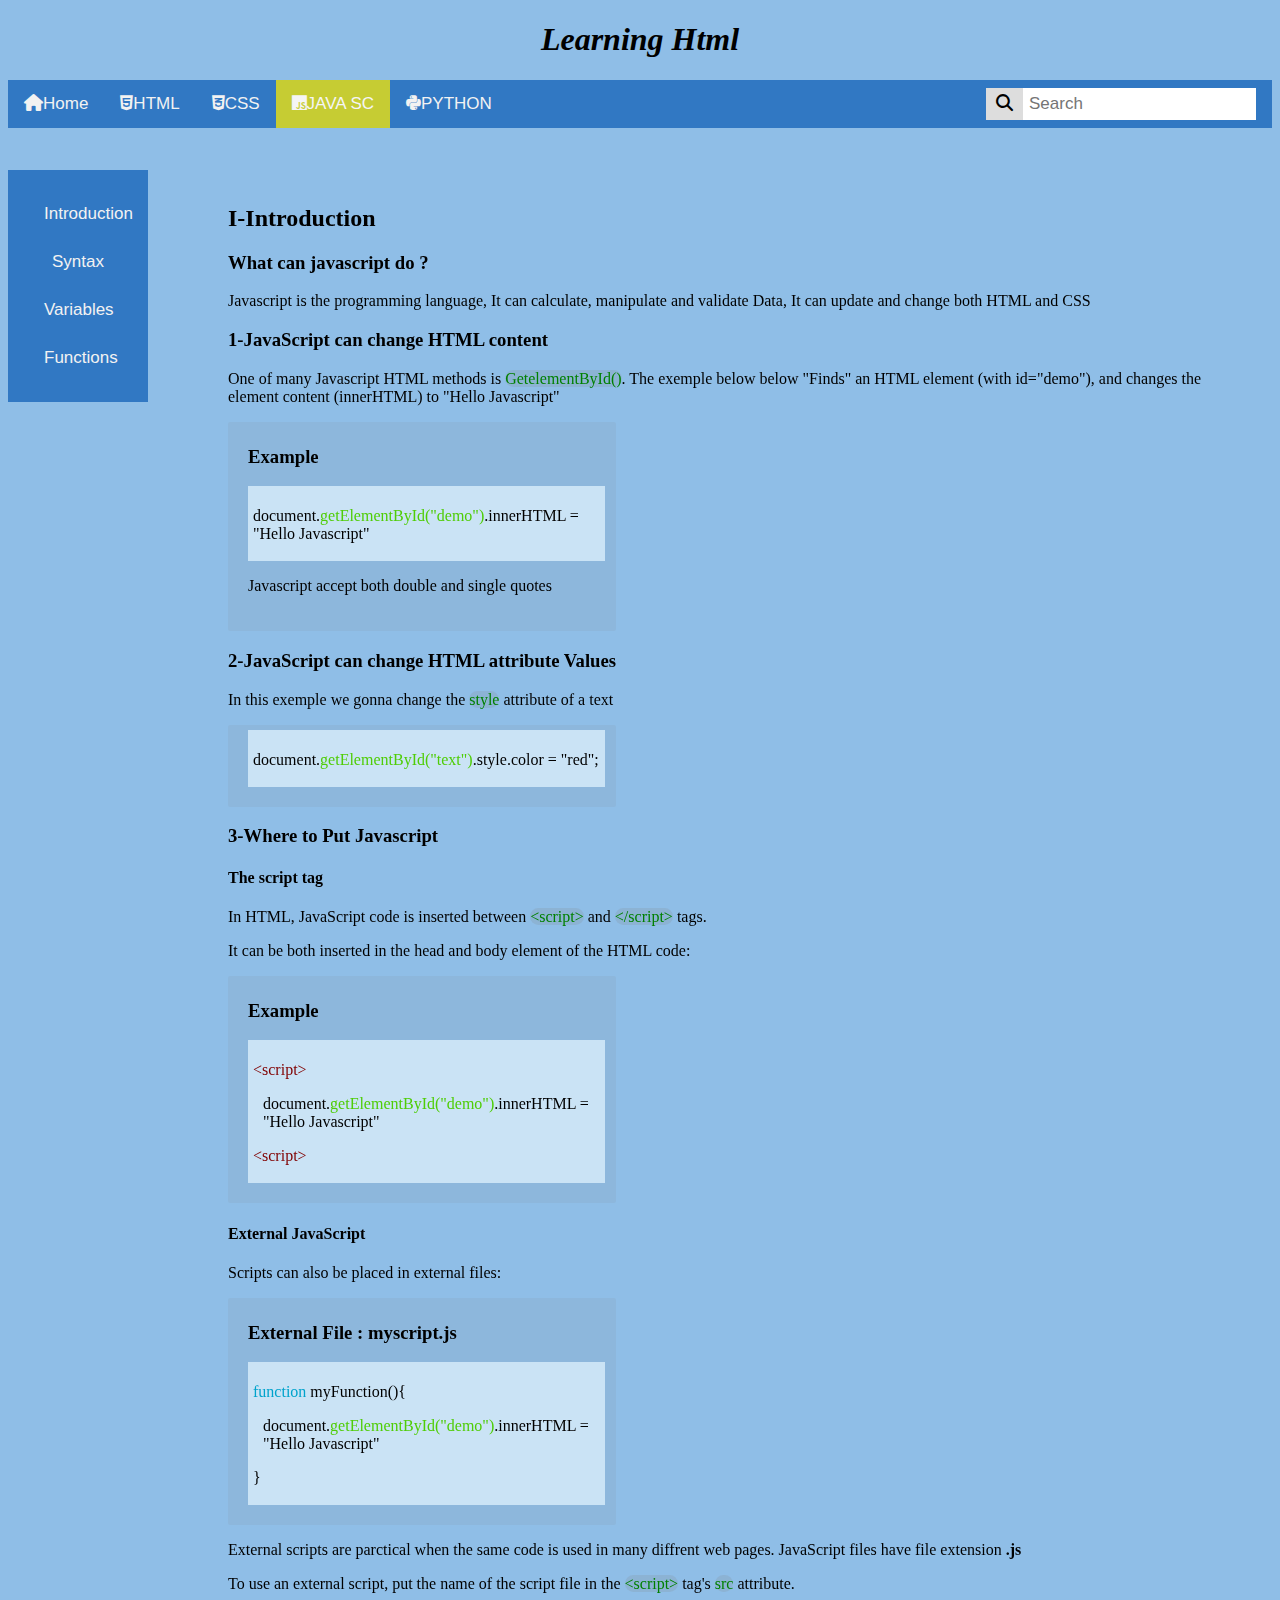
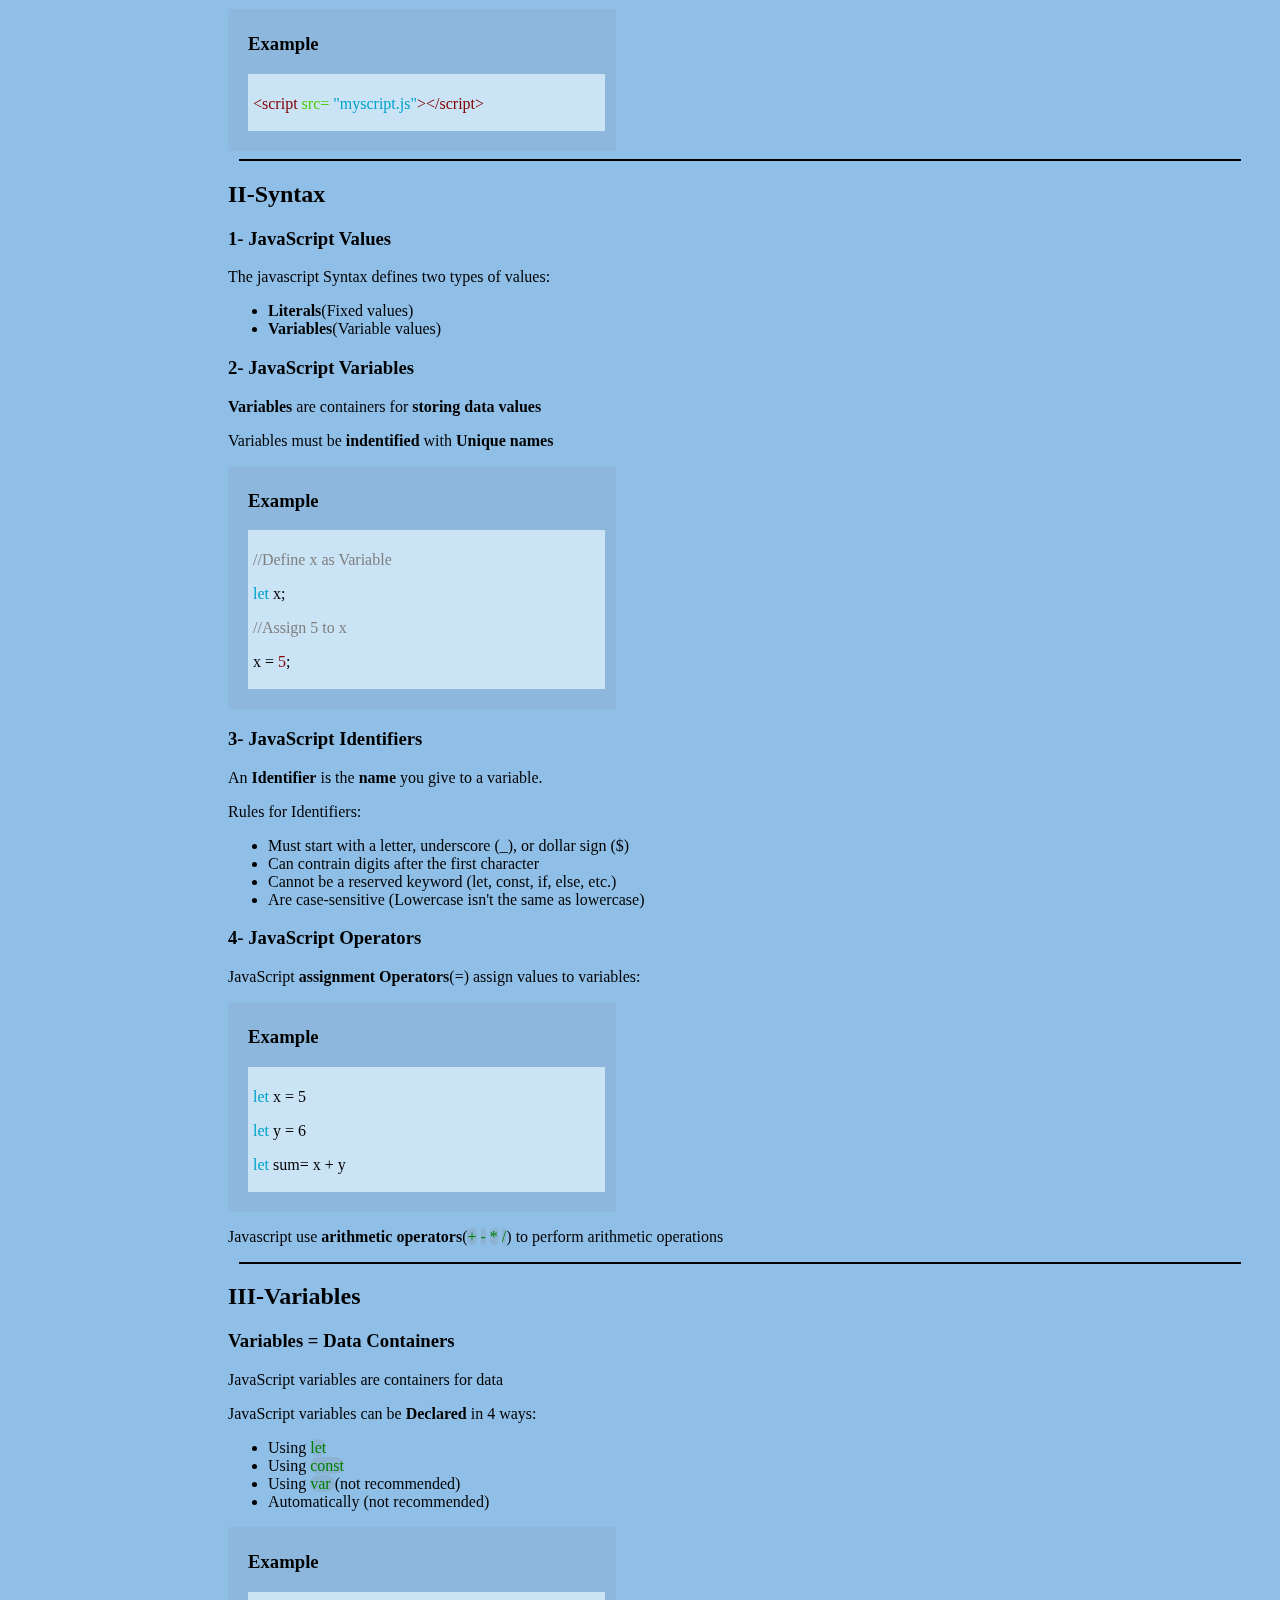
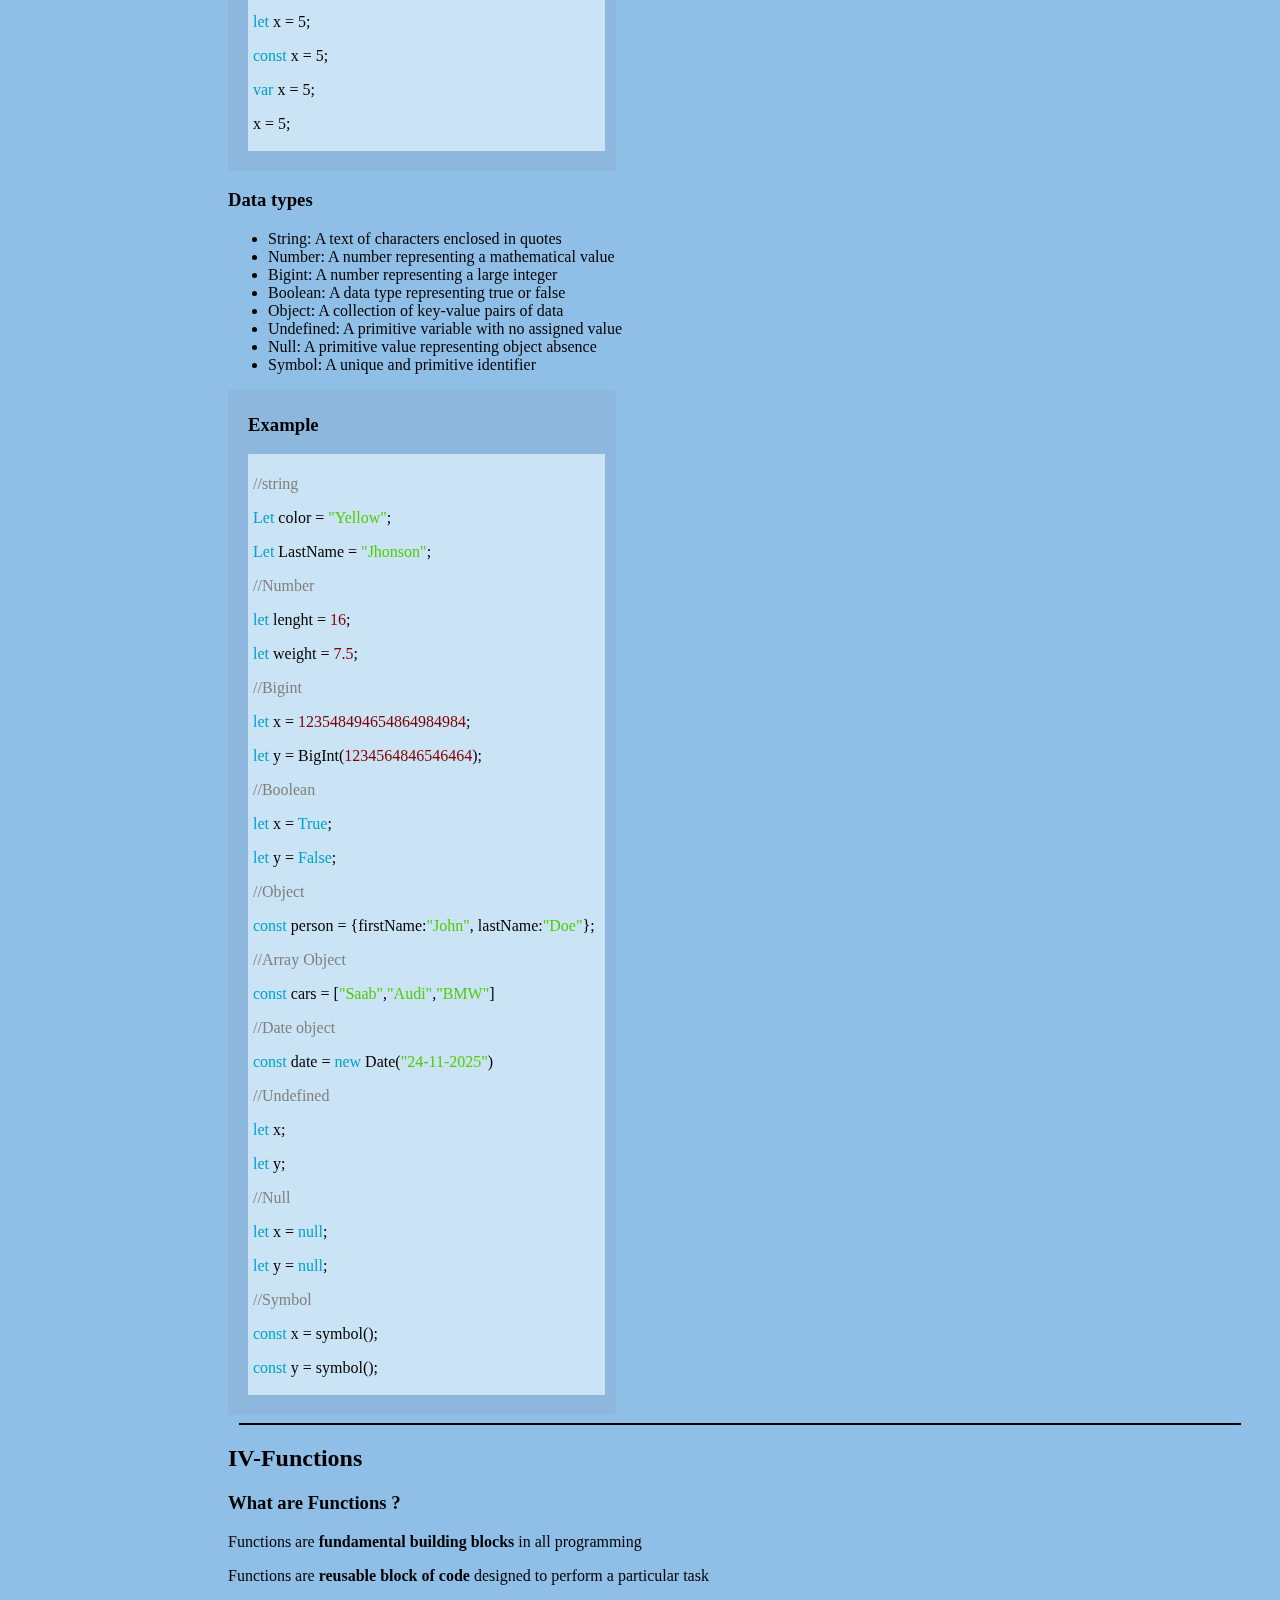
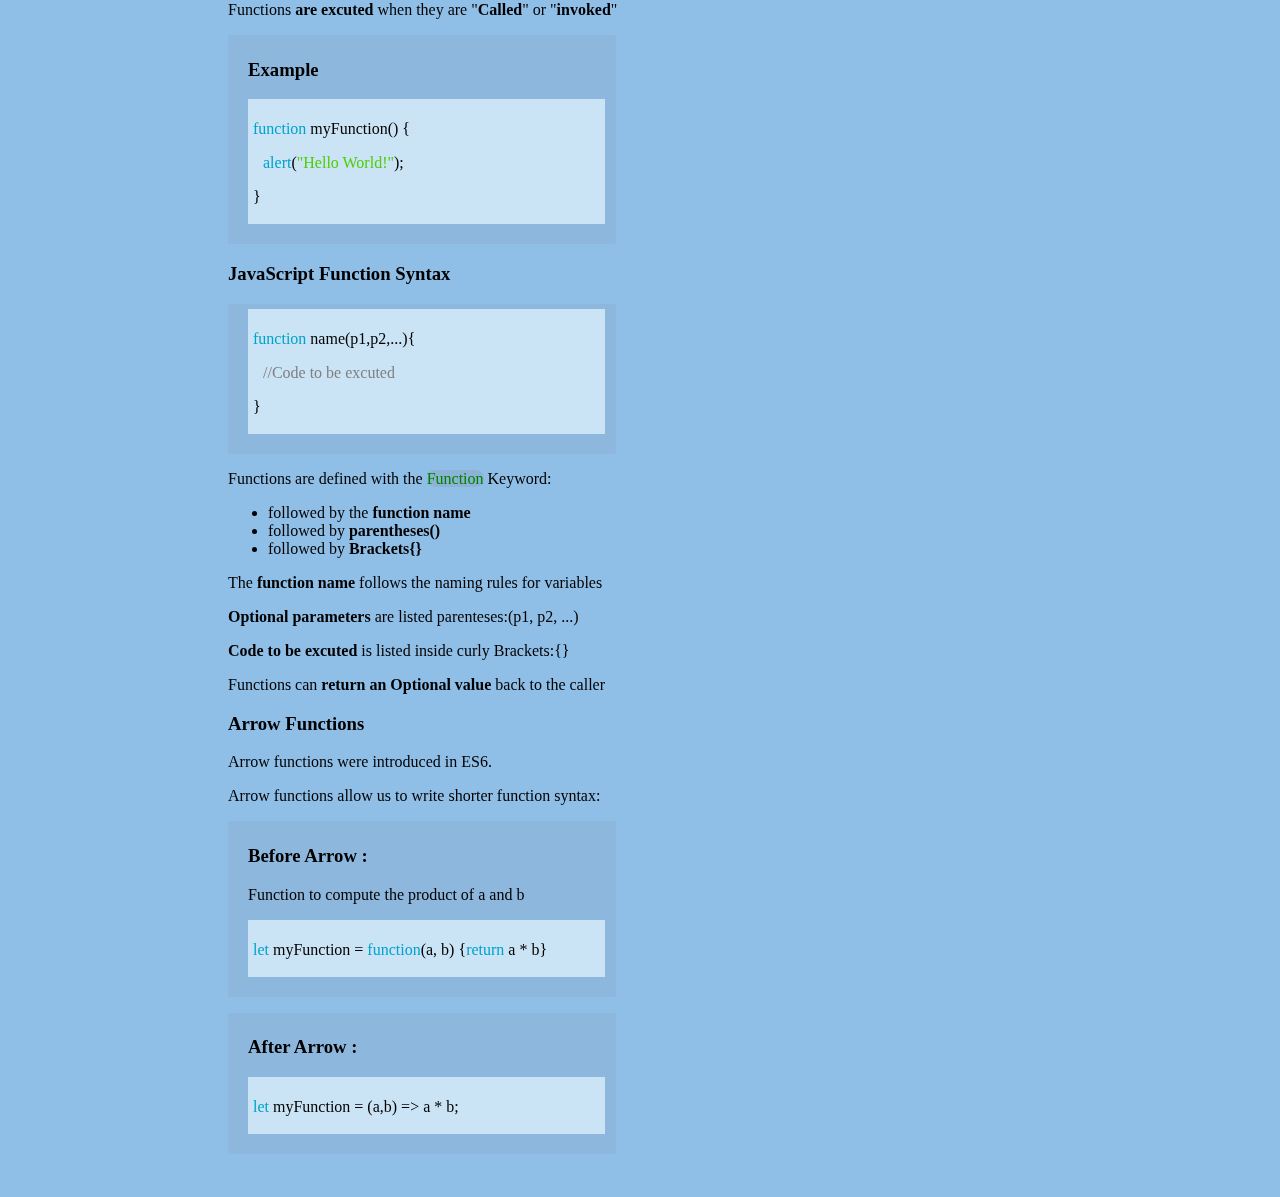
<file: Javasc.html>
<!DOCTYPE html>
<html lang="en">
<head>
    <meta charset="UTF-8">
    <meta name="viewport" content="width=device-width, initial-scale=1.0">
    <title>Learning JS</title>
    <link rel="stylesheet" href="Js.css">
    <link rel="stylesheet" href="https://cdnjs.cloudflare.com/ajax/libs/font-awesome/6.6.0/css/all.min.css">
</head>
<body>
    <center>
        <h1 class="title">Learning Html</h1>
    </center>
    <div class="Top">
        <a href="index.html"><i class="fa-solid fa-house"></i>Home</a>
        <a href="Html.html"><i class="fa-brands fa-html5"></i>HTML</a>
        <a href="Css.html"><i class="fa-brands fa-css3-alt"></i>CSS</a>
        <a class="active" href="Javasc.html"><i class="fa-brands fa-js"></i>JAVA SC </a>
        <a href="Python.html"><i class="fa-brands fa-python"></i>PYTHON</a>

        <div class="Search">
            <form>
                <input type="text" placeholder="Search">
                <button type="submit"><i class="fa-solid fa-search"></i></button>
            </form> 
        </div>
    </div>
    <div class="SideBar">
        <a href="#introduction">Introduction</a>
        <a href="#Syntax">Syntax</a>
        <a href="#Variables">Variables</a>
        <a href="#Functions">Functions</a>
    </div>

    <div class="content">
        <h2 id="introduction">I-Introduction</h2>
        <h3>What can javascript do ? </h3>
        <p>Javascript is the programming language, It can calculate, manipulate and validate Data, It can update and change both HTML and CSS </p>
        <h3>1-JavaScript can change HTML content</h3>
        <p>One of many Javascript HTML methods is <span class="Codes">GetelementById()</span>. The exemple below below "Finds" an HTML element (with id="demo"), and changes the element content (innerHTML) to "Hello Javascript" </p>
        <div class="Exemples">
            <h3>Example</h3>
            <div contenteditable="False" class="textarea">
                <p>document.<span class="atr">getElementById("demo")</span>.innerHTML = "Hello Javascript"</p>
            </div>
            <p>Javascript accept both double and single quotes</p>
        </div>
        <h3>2-JavaScript can change HTML attribute Values</h3>
        <p>In this exemple we gonna change the <span class="Codes">style</span> attribute of a text </p>
        <div class="Exemples">
            <div contenteditable="False" class="textarea">
                <p>document.<span class="atr">getElementById("text")</span>.style.color = "red";</p>
            </div>
        </div>
        <h3>3-Where to Put Javascript</h3>
        <h4>The script tag</h4>
        <p>In HTML, JavaScript code is inserted between <span class="Codes">&lt;script&gt;</span> and <span class="Codes">&lt;/script&gt;</span> tags.</p>
        <p>It can be both inserted in the head and body element of the HTML code:</p>
        <div class="Exemples">
            <h3>Example</h3>
            <div contenteditable="False" class="textarea">
                <p><span class="line">&lt;script&gt;</span></p>
                <p style="margin-left: 10px;">document.<span class="atr">getElementById("demo")</span>.innerHTML = "Hello Javascript"</p>
                <p><span class="line">&lt;script&gt;</span></p>
            </div>
        </div>
        <h4>External JavaScript</h4>
        <p>Scripts can also be placed in external files:</p>
        <div class="Exemples">
            <h3>External File : myscript.js </h3>
            <div contenteditable="False" class="textarea">
                <p><span class="link">function</span> myFunction()&lcub;</p>
                <p style="margin-left: 10px;">document.<span class="atr">getElementById("demo")</span>.innerHTML = "Hello Javascript"</p>
                <p>&rcub;</p>
            </div>
        </div>
        <p>External scripts are parctical when the same code is used in many diffrent web pages. JavaScript files have file extension <strong>.js</strong></p>
        <p>To use an external script, put the name of the script file in the <span class="Codes">&lt;script&gt;</span> tag's <span class="Codes">src</span> attribute.</p>
        <div class="Exemples">
            <h3>Example</h3>
            <div contenteditable="False" class="textarea">
                <p><span class="line">&lt;script</span> <span class="atr">src=</span> <span class="link">"myscript.js"</span><span class="line">&gt;&lt;/script&gt;</span></p>
            </div>
        </div>
        <hr width="1000px" color="black">

        <h2 id="Syntax">II-Syntax</h2>
        <h3>1- JavaScript Values </h3>
        <p>The javascript Syntax defines two types of values:</p>
        <ul>
            <li><strong>Literals</strong>(Fixed values)</li>
            <li><strong>Variables</strong>(Variable values)</li>
        </ul>
        <h3>2- JavaScript Variables </h3>
        <p><strong>Variables</strong> are containers for <strong>storing data values</strong></p>
        <p>Variables must be <strong>indentified</strong> with <strong>Unique names</strong></p>
        <div class="Exemples">
            <h3>Example</h3>
            <div contenteditable="False" class="textarea">
                <p class="comment">//Define x as Variable</p>
                <p><span class="link">let</span> x;</p>
                <p class="comment">//Assign 5 to x</p>
                <p>x = <span class="line">5</span>;</p>
            </div>
        </div>
        <h3>3- JavaScript Identifiers</h3>
        <p>An <strong>Identifier</strong> is the <strong>name</strong> you give to a variable. </p>
        <p>Rules for Identifiers:</p>
        <ul>
            <li>Must start with a letter, underscore (_), or dollar sign ($)</li>
            <li>Can contrain digits after the first character</li>
            <li>Cannot be a reserved keyword (let, const, if, else, etc.)</li>
            <li>Are case-sensitive (Lowercase isn't the same as lowercase)</li>
        </ul>
        <h3>4- JavaScript Operators</h3>
        <p>JavaScript <strong>assignment Operators</strong>(=) assign values to variables:</p>
        <div class="Exemples">
            <h3>Example</h3>
            <div contenteditable="False" class="textarea">
                <p><span class="link">let</span> x = 5</p>
                <p><span class="link">let</span> y = 6</p>
                <p><span class="link">let</span> sum= x + y</p>
            </div>
        </div>
        <p>Javascript use <strong>arithmetic operators</strong>(<span class="Codes">+</span> <span class="Codes">-</span> <span class="Codes">*</span> <span class="Codes">/</span>) to perform arithmetic operations</p>
        <hr width="1000px" color="black">
        <h2 id="Variables">III-Variables</h2>
        <h3>Variables = Data Containers</h3>
        <p>JavaScript variables are containers for data</p>
        <p>JavaScript variables can be <strong>Declared</strong> in 4 ways: </p>
        <ul>
            <li>Using <span class="Codes">let</span></li>
            <li>Using <span class="Codes">const</span></li>
            <li>Using <span class="Codes">var </span> (not recommended)</li>
            <li>Automatically (not recommended)</li>
        </ul>
        <div class="Exemples">
            <h3>Example</h3>
            <div contenteditable="False" class="textarea">
                <p><span class="link"> let </span> x = 5;</p>
                <p><span class="link"> const </span> x = 5;</p>
                <p><span class="link"> var </span> x = 5;</p>
                <p> x = 5;</p>
            </div>
        </div>
        <h3>Data types</h3>
        <ul>
            <li>String: A text of characters enclosed in quotes</li>
            <li>Number: A number representing a mathematical value</li>
            <li>Bigint: A number representing a large integer</li>
            <li>Boolean: A data type representing true or false</li>
            <li>Object: A collection of key-value pairs of data</li>
            <li>Undefined: A primitive variable with no assigned value</li>
            <li>Null: A primitive value representing object absence</li>
            <li>Symbol: A unique and primitive identifier</li>
        </ul>
        <div class="Exemples">
            <h3>Example</h3>
            <div contenteditable="False" class="textarea">
                <p class="comment">//string</p>
                <p><span class="link">Let</span> color = <span class="atr">"Yellow"</span>;</p>
                <p><span class="link">Let</span> LastName = <span class="atr">"Jhonson"</span>;</p>
                <p class="comment">//Number</p>
                <p><span class="link">let</span> lenght = <span class="line">16</span>;</p>
                <p><span class="link">let</span> weight = <span class="line">7.5</span>;</p>
                <p class="comment">//Bigint</p>
                <p><span class="link">let</span> x = <span class="line">123548494654864984984</span>;</p>
                <p><span class="link">let</span> y = BigInt(<span class="line">1234564846546464</span>);</p>
                <p class="comment">//Boolean</p>
                <p><span class="link">let</span> x = <span class="link">True</span>;</p>
                <p><span class="link">let</span> y = <span class="link">False</span>;</p>
                <p class="comment">//Object</p>
                <p> <span class="link">const</span> person = {firstName:<span class="atr">"John"</span>, lastName:<span class="atr">"Doe"</span>};</p>
                <p class="comment">//Array Object</p>
                <p> <span class="link">const</span> cars = [<span class="atr">"Saab"</span>,<span class="atr">"Audi"</span>,<span class="atr">"BMW"</span>]</p>
                <p class="comment">//Date object</p>
                <p><span class="link">const</span> date = <span class="link">new</span> Date(<span class="atr">"24-11-2025"</span>)</p>
                <p class="comment">//Undefined</p>
                <p><span class="link">let</span> x;</p>
                <p><span class="link">let</span> y;</p>
                <p class="comment">//Null</p>
                <p> <span class="link">let</span> x = <span class="link"> null</span>;</p>
                <p> <span class="link">let</span> y = <span class="link"> null</span>;</p>
                <p class="comment">//Symbol</p>
                <p><span class="link">const</span> x = symbol();</p>
                <p><span class="link">const</span> y = symbol();</p>
            </div>
        </div>
        <hr width="1000px" color="black">
        <h2 id="Functions">IV-Functions</h2>
        <h3>What are Functions ? </h3>
        <p>Functions are <strong>fundamental building blocks</strong> in all programming </p>
        <p>Functions are <strong>reusable block of code</strong> designed to perform a particular task</p>
        <p>Functions <strong>are excuted </strong>when they are "<strong>Called</strong>" or "<strong>invoked</strong>"</p>
        <div class="Exemples">
            <h3>Example</h3>
            <div contenteditable="False" class="textarea">
                <p><span class="link">function</span> myFunction() {</p>
                <p style="margin-left: 10px;"><span class="link">alert</span>(<span class="atr">"Hello World!"</span>);</p>
                <p>}</p>
            </div>
        </div>
        <h3>JavaScript Function Syntax</h3>
        <div class="Exemples">
            <div contenteditable="False" class="textarea">
                <p><span class="link">function</span> name(p1,p2,...){</p>
                <p class="comment" style="margin-left: 10px;">//Code to be excuted</p>
                <p>}</p>
            </div>
        </div>
        <p>Functions are defined with the <span class="Codes">Function</span> Keyword:</p>
        <ul>
            <li>followed by the <strong>function name</strong></li>
            <li>followed by <strong>parentheses()</strong></li>
            <li>followed by <strong>Brackets{}</strong></li>
        </ul>
        <p>The <strong>function name</strong> follows the naming rules for variables</p>
        <p><strong>Optional parameters</strong> are listed parenteses:(p1, p2, ...)</p>
        <p><strong>Code to be excuted</strong> is listed inside curly Brackets:{}</p>
        <p>Functions can <strong>return an Optional value</strong> back to the caller</p>
        <h3>Arrow Functions</h3>
        <p>Arrow functions were introduced in ES6.</p>
        <p>Arrow functions allow us to write shorter function syntax:</p>
        <div class="Exemples">
            <h3>Before Arrow :</h3>
            <p>Function to compute the product of a and b</p>
            <div contenteditable="False" class="textarea">
                <p> <span class="link">let</span> myFunction = <span class="link">function</span>(a, b) {<span class="link">return</span> a * b}</p>
            </div>    
        </div>
        <p></p>
        <div class="Exemples">
            <h3>After Arrow :</h3>
            <div contenteditable="False" class="textarea">
                <p><span class="link">let</span> myFunction = (a,b) => a * b;</p>
            </div>
        </div>
    </div> 

</body>

</html>
</file>
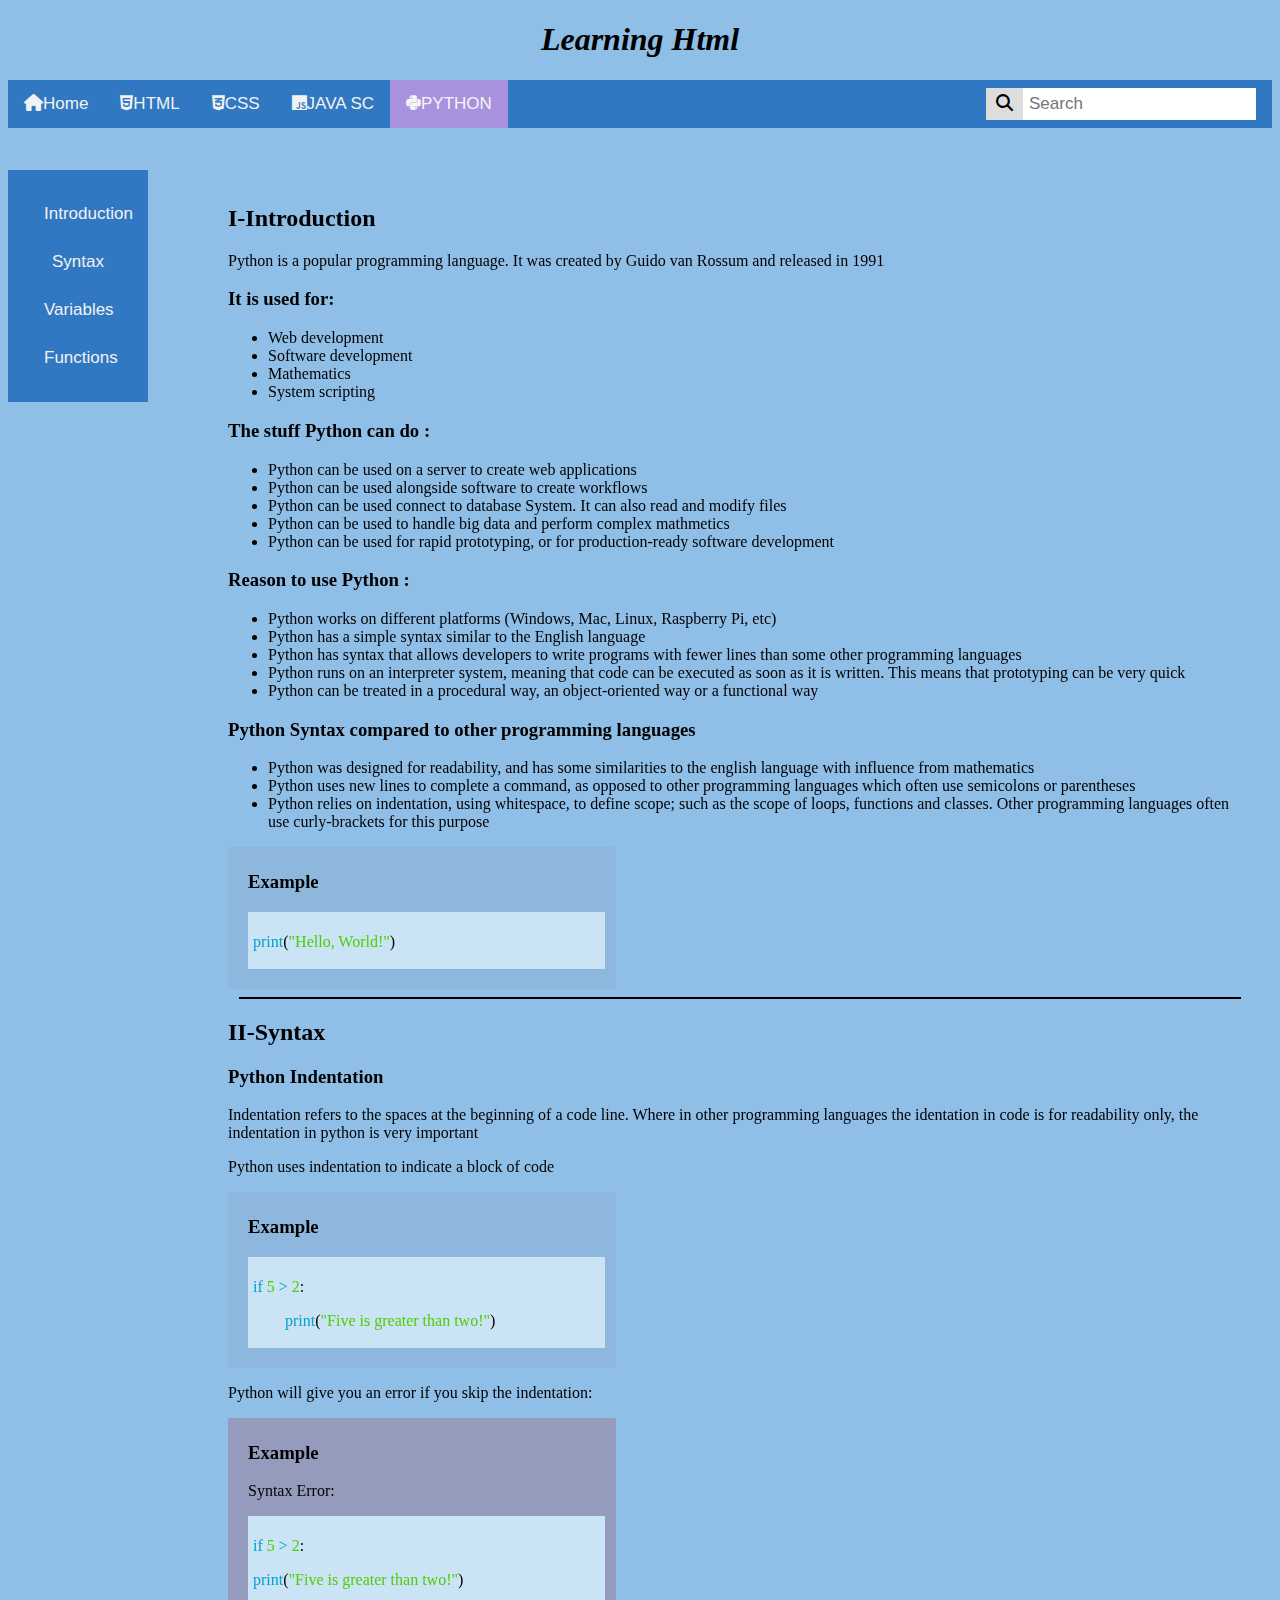
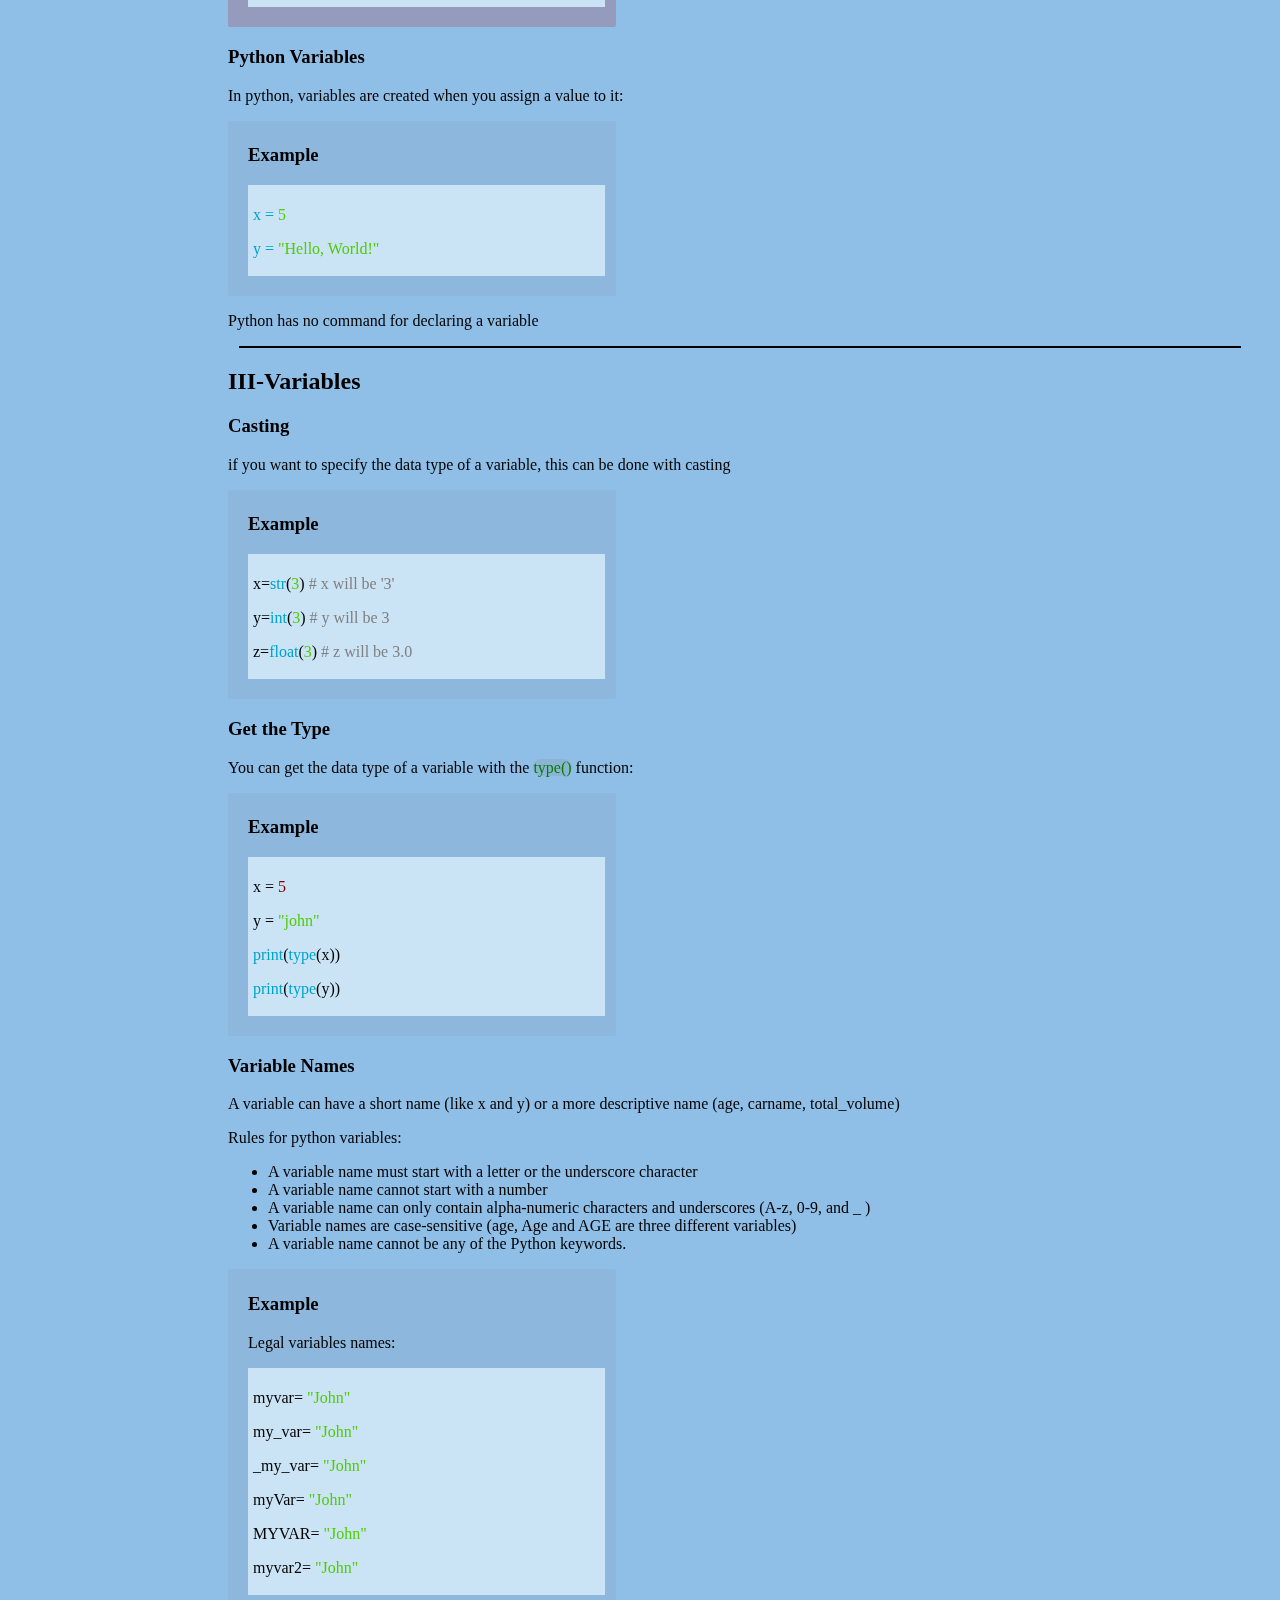
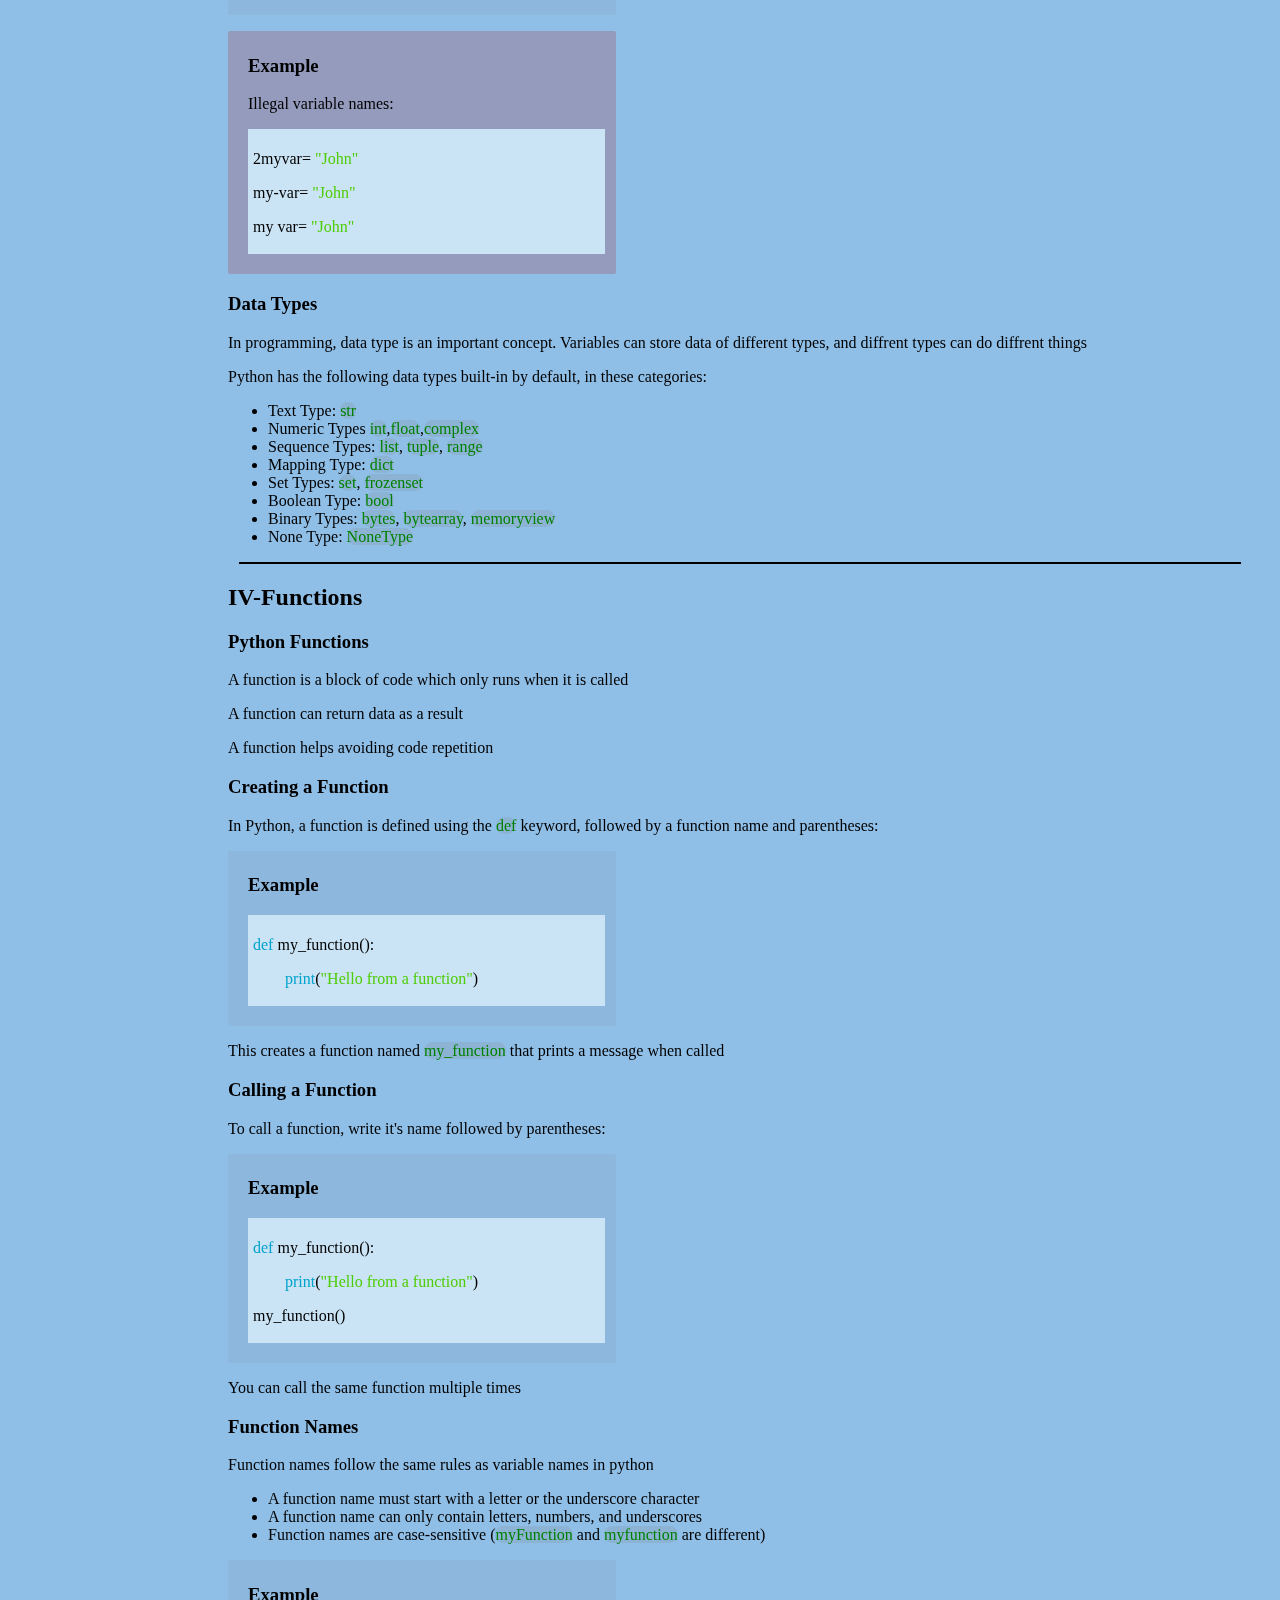
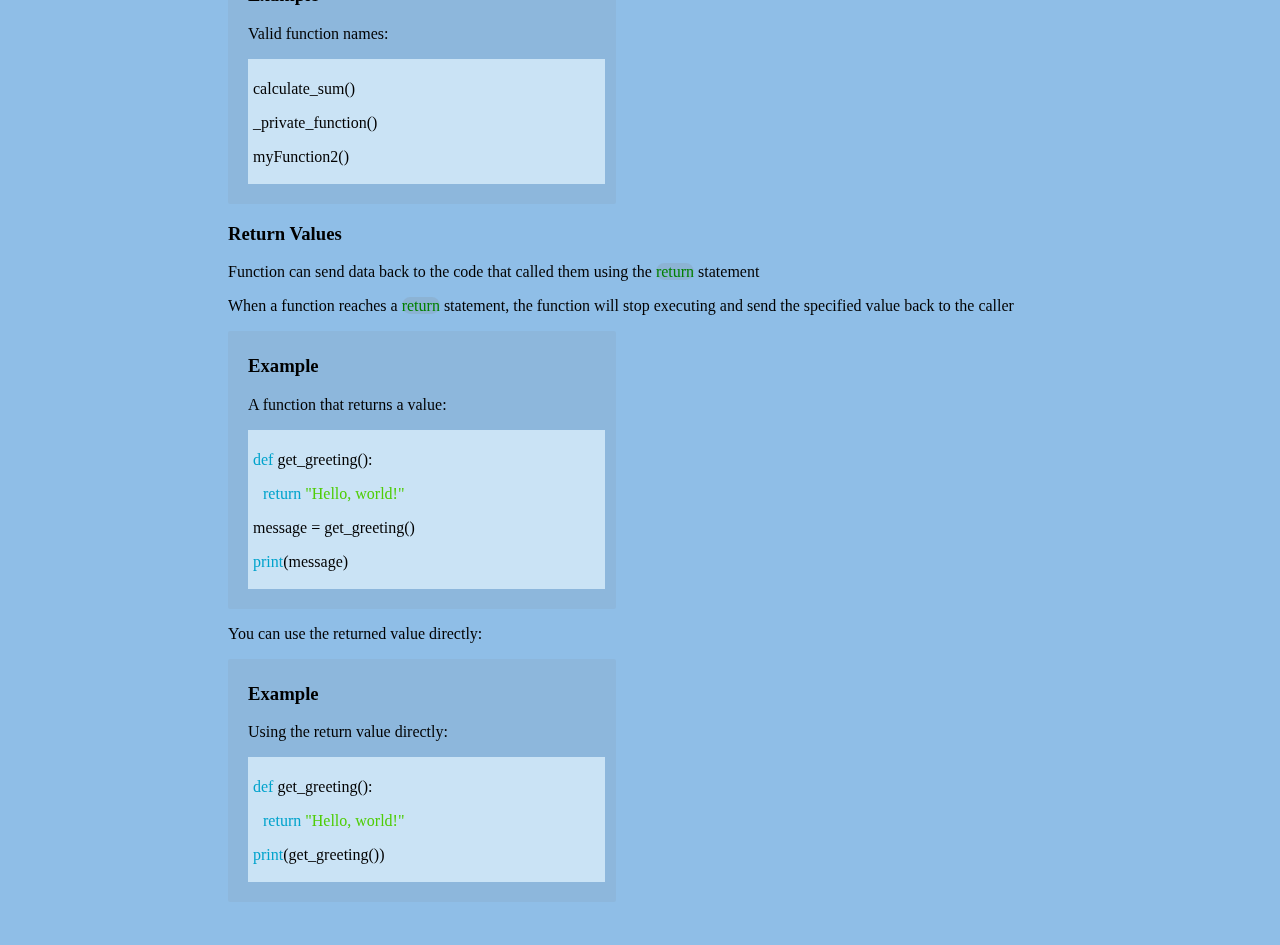
<file: Python.html>
<!DOCTYPE html>
<html lang="en">
<head>
    <meta charset="UTF-8">
    <meta name="viewport" content="width=device-width, initial-scale=1.0">
    <title>Learning Python</title>
    <link rel="stylesheet" href="Python.css">
    <link rel="stylesheet" href="https://cdnjs.cloudflare.com/ajax/libs/font-awesome/6.6.0/css/all.min.css">
</head>
<body>
    <center>
        <h1 class="title">Learning Html</h1>
    </center>
    <div class="Top">
        <a href="index.html"><i class="fa-solid fa-house"></i>Home</a>
        <a href="Html.html"><i class="fa-brands fa-html5"></i>HTML</a>
        <a href="Css.html"><i class="fa-brands fa-css3-alt"></i>CSS</a>
        <a href="Javasc.html"><i class="fa-brands fa-js"></i>JAVA SC </a>
        <a class="active" href="Python.html"><i class="fa-brands fa-python"></i>PYTHON</a>

        <div class="Search">
            <form>
                <input type="text" placeholder="Search">
                <button type="submit"><i class="fa-solid fa-search"></i></button>
            </form> 
        </div>
    </div>
    <div class="SideBar">
        <a href="#intoduction">Introduction</a>
        <a href="#Syntax">Syntax</a>
        <a href="#Variables">Variables</a>
        <a href="#Functions">Functions</a>
    </div>

    <div class="content">
        <h2 id="intoduction">I-Introduction</h2>
        <p>Python is a popular programming language. It was created by Guido van Rossum and released in 1991</p>
        <h3>It is used for:</h3>
        <ul>
            <li>Web development</li>
            <li>Software development</li>
            <li>Mathematics</li>
            <li>System scripting</li>
        </ul>
        <h3>The stuff Python can do :</h3>
        <ul>
            <li>Python can be used on a server to create web applications</li>
            <li>Python can be used alongside software to create workflows</li>
            <li>Python can be used connect to database System. It can also read and modify files</li>
            <li>Python can be used to handle big data and perform complex mathmetics</li>
            <li>Python can be used for rapid prototyping, or for production-ready software development</li>
        </ul>
        <h3>Reason to use Python :</h3>
        <ul>
            <li>Python works on different platforms (Windows, Mac, Linux, Raspberry Pi, etc)</li>
            <li>Python has a simple syntax similar to the English language</li>
            <li>Python has syntax that allows developers to write programs with fewer lines than some other programming languages</li>
            <li>Python runs on an interpreter system, meaning that code can be executed as soon as it is written. This means that prototyping can be very quick</li>
            <li>Python can be treated in a procedural way, an object-oriented way or a functional way</li>
        </ul>
        <h3>Python Syntax compared to other programming languages</h3>
        <ul>
            <li>Python was designed for readability, and has some similarities to the english language with influence from mathematics</li>
            <li>Python uses new lines to complete a command, as opposed to other programming languages which often use semicolons or parentheses</li>
            <li>Python relies on indentation, using whitespace, to define scope; such as the scope of loops, functions and classes. Other programming languages often use curly-brackets for this purpose</li>
        </ul>
        <div class="Exemples">
            <h3>Example</h3>
            <div contenteditable="False" class="textarea">
                <p><span class="link">print</span>(<span class="atr">"Hello, World!"</span>)</p>
            </div>
        </div>
        <hr width="1000px" color="black">
        <h2 id="Syntax">II-Syntax</h2>
        <h3>Python Indentation</h3>
        <p>Indentation refers to the spaces at the beginning of a code line. Where in other programming languages the identation in code is for readability only, the indentation in python is very important</p>
        <p>Python uses indentation to indicate a block of code</p>
        <div class="Exemples">
            <h3>Example</h3>
            <div contenteditable="False" class="textarea">
                <p><span class="link">if</span> <span class="atr">5</span> <span class="link">> </span><span class="atr">2</span>:</p>
                <p>&emsp;&emsp;<span class="link">print</span>(<span class="atr">"Five is greater than two!"</span>)</p>
            </div>
        </div>
        <p>Python will give you an error if you skip the indentation:</p>
        <div class="error">
            <h3>Example</h3>
            <p>Syntax Error:</p>
            <div contenteditable="False" class="textarea">
                <p><span class="link">if</span> <span class="atr">5</span> <span class="link">> </span><span class="atr">2</span>:</p>
                <p><span class="link">print</span>(<span class="atr">"Five is greater than two!"</span>)</p>
            </div>
        </div>
        <h3>Python Variables</h3>
        <p>In python, variables are created when you assign a value to it:</p>
        <div class="Exemples">
            <h3>Example</h3>
            <div contenteditable="False" class="textarea">
                <p><span class="link">x</span> <span class="link">=</span> <span class="atr">5</span></p>
                <p><span class="link">y</span> <span class="link">=</span> <span class="atr">"Hello, World!"</span></p>
            </div>
        </div>
        <p>Python has no command for declaring a variable</p>
        <hr width="1000px" color="black">
        <h2 id="Variables">III-Variables</h2>
        <h3>Casting</h3>
        <p>if you want to specify the data type of a variable, this can be done with casting</p>
        <div class="Exemples">
            <h3>Example</h3>
            <div contenteditable="False" class="textarea">
                <p>x=<span class="link">str</span>(<span class="atr">3</span>)    <span class="comment"># x will be '3'</span></p>
                <p>y=<span class="link">int</span>(<span class="atr">3</span>)    <span class="comment"># y will be 3</span></p>
                <p>z=<span class="link">float</span>(<span class="atr">3</span>)  <span class="comment"># z will be 3.0</span></p>
            </div>
        </div>
        <h3>Get the Type</h3>
        <p>You can get the data type of a variable with the <span class="Codes">type()</span> function:</p>
        <div class="Exemples">
            <h3>Example</h3>
            <div contenteditable="False" class="textarea">
                <p>x = <span class="line">5</span></p>
                <p>y = <span class="atr">"john"</span></p>
                <p><span class="link">print</span>(<span class="link">type</span>(x)) </p>
                <p><span class="link">print</span>(<span class="link">type</span>(y))</p>
            </div>
        </div>    
        <h3>Variable Names</h3>
        <p>A variable can have a short name (like x and y) or a more descriptive name (age, carname, total_volume)</p>
        <p>Rules for python variables:</p>
        <ul>
            <li>A variable name must start with a letter or the underscore character</li>
            <li>A variable name cannot start with a number</li>
            <li>A variable name can only contain alpha-numeric characters and underscores (A-z, 0-9, and _ )</li>
            <li>Variable names are case-sensitive (age, Age and AGE are three different variables)</li>
            <li>A variable name cannot be any of the Python keywords.</li>
        </ul>
        <div class="Exemples">
            <h3>Example</h3>
            <p>Legal variables names:</p>
            <div contenteditable="False" class="textarea">
                <p>myvar= <span class="atr">"John"</span></p>
                <p>my_var= <span class="atr">"John"</span></p>
                <p>_my_var= <span class="atr">"John"</span></p>
                <p>myVar= <span class="atr">"John"</span></p>
                <p>MYVAR= <span class="atr">"John"</span></p>
                <p>myvar2= <span class="atr">"John"</span></p>
            </div>
        </div>
        <p></p>
        <div class="error">
            <h3>Example</h3>
            <p>Illegal variable names:</p>
            <div contenteditable="False" class="textarea">
                <p>2myvar= <span class="atr">"John"</span></p>
                <p>my-var= <span class="atr">"John"</span></p>
                <p>my var= <span class="atr">"John"</span></p>
            </div>
        </div>
        <h3>Data Types</h3>
        <p>In programming, data type is an important concept. Variables can store data of different types, and diffrent types can do diffrent things</p>
        <p>Python has the following data types built-in by default, in these categories:</p>
        <ul>
            <li>Text Type: <span class="Codes">str</span></li>
            <li>Numeric Types <span class="Codes">int</span>,<span class="Codes">float</span>,<span class="Codes">complex</span></li>
            <li>Sequence Types: <span class="Codes">list</span>, <span class="Codes">tuple</span>, <span class="Codes">range</span></li>
            <li>Mapping Type: <span class="Codes">dict</span></li>
            <li>Set Types: <span class="Codes">set</span>, <span class="Codes">frozenset</span></li>
            <li>Boolean Type: <span class="Codes">bool</span></li>
            <li>Binary Types: <span class="Codes">bytes</span>, <span class="Codes">bytearray</span>, <span class="Codes">memoryview</span></li>
            <li>None Type: <span class="Codes">NoneType</span></li>
        </ul>
        <hr width="1000px" color="black">
        <h2 id="Functions">IV-Functions</h2>
        <h3>Python Functions</h3>
        <p>A function is a block of code which only runs when it is called</p>
        <p>A function can return data as a result</p>
        <p>A function helps avoiding code repetition</p>
        <h3>Creating a Function</h3>
        <p>In Python, a function is defined using the <span class="Codes">def</span> keyword, followed by a function name and parentheses:</p>
        <div class="Exemples">
            <h3>Example</h3>
            <div contenteditable="False" class="textarea">
                <p><span class="link">def</span> my_function():</p>
                <p>&emsp;&emsp;<span class="link">print</span>(<span class="atr">"Hello from a function"</span>)</p>
            </div>
        </div>
        <p>This creates a function named <span class="Codes">my_function</span> that prints a message when called</p>
        <h3>Calling a Function</h3>
        <p>To call a function, write it's name followed by parentheses:</p>
        <div class="Exemples">
            <h3>Example</h3>
            <div contenteditable="False" class="textarea">
                <p><span class="link">def</span> my_function():</p>
                <p>&emsp;&emsp;<span class="link">print</span>(<span class="atr">"Hello from a function"</span>)</p>
                <p></p>
                <p>my_function()</p>
            </div>
        </div>
        <p>You can call the same function multiple times</p>
        <h3>Function Names</h3>
        <p>Function names follow the same rules as variable names in python</p>
        <ul>
            <li>A function name must start with a letter or the underscore character</li>
            <li>A function name can only contain letters, numbers, and underscores</li>
            <li>Function names are case-sensitive (<span class="Codes">myFunction</span> and <span class="Codes">myfunction</span> are different)</li>
        </ul>
        <div class="Exemples">
            <h3>Example</h3>
            <p>Valid function names:</p>
            <div contenteditable="False" class="textarea">
                <p>calculate_sum()</p>
                <p>_private_function()</p>
                <p>myFunction2()</p>
            </div>
        </div>
        <h3>Return Values</h3>
        <p>Function can send data back to the code that called them using the <span class="Codes">return</span> statement</p>
        <p>When a function reaches a <span class="Codes">return</span> statement, the function will stop executing and send the specified value back to the caller</p>
        <div class="Exemples">
            <h3>Example</h3>
            <p>A function that returns a value:</p>
            <div contenteditable="False" class="textarea">
                <p><span class="link">def</span> get_greeting():</p>
                <p style="margin-left: 10px;"><span class="link">return</span> <span class="atr">"Hello, world!"</span></p>
                <p>message = get_greeting()</p>
                <p><span class="link">print</span>(message)</p>
            </div>
        </div>
        <p>You can use the returned value directly:</p>
        <div class="Exemples">
            <h3>Example</h3>
            <p>Using the return value directly:</p>
            <div contenteditable="False" class="textarea">
                <p><span class="link">def</span> get_greeting():</p>
                <p style="margin-left: 10px;"><span class="link">return</span> <span class="atr">"Hello, world!"</span></p>
                <p><span class="link">print</span>(get_greeting())</p>
            </div>
        </div>
    </div>

</body>

</html>
</file>
<file: Css.css>
body {
  background-color: #8fbee7;
}



.title{
    
    font: size 200px;;
    font-style: oblique;
    font-family: 'Comic Sans Ms', cursive ;
}


.Top{

    background-color: rgb(49, 120, 195);
    overflow: hidden;
    top:0;
    left: 0;
    width: 100%;
    z-index: 100;
    height: 40%;
    ;    
}

.Top a{
    float: left;
    color: #f2f2f2;;
    text-align: center;
    padding: 14px 16px;
    text-decoration: none;
    font-size: 17px;
    font-family: 'Gill Sans', 'Gill Sans MT', Calibri, 'Trebuchet MS', sans-serif;
}
.Top a:hover{
    background-color: #ddd;
    color: #000;
}

.Top a.active{
    background-color:rgba(57, 168, 233, 0.8);
    color: whitesmoke;
}

.Top .Search{
    float: right;
}

.Top .Search button{
    float: right;
    padding:6px 10px;
    margin-top: 8px;
    background:#ddd;
    font-size: 17px;
    border: none;
    cursor: pointer;
}

.Top .Search button:hover{
    background: #ccc;
}

.Top input[type=Text]{
    float: right;
    padding: 6px;
    border: none;
    margin-top: 8px;
    margin-right: 16px;
    font-size: 17px;
}

.SideBar{
    position:sticky;
    top: 170px;
    left:10;
    bottom: 20px;
    width: 100px;
    height: calc(500em -60px);
    background-color:rgb(49, 120, 195);
    color: white;
    display: flex;
    flex-direction: column;
    padding : 20px;
    margin-top : -20px;
    text-align: center;
}

.SideBar a{
    float: left;
    color: #f2f2f2;;
    text-align: center;
    padding: 14px 16px;
    text-decoration: none;
    font-size: 17px;
    font-family: 'Gill Sans', 'Gill Sans MT', Calibri, 'Trebuchet MS', sans-serif;
    
}

.SideBar a:hover{
    background-color: white;
    color: black;
}

.SideBar a:active{
    background-color: gray;
    color: #000;
}

.content{
    margin-top: -180px;
    position: relative;
    margin-left: 200px;
    padding: 35px 20px;
    

}

.Codes{
    border: 2px;
    background-color: rgba(128, 128, 128, 0.184);
    color: green;
    border-radius: 2em;
}
.Exemples{
    border:3px lightgray ;
    border-radius: 2px;
    background-color: rgba(128, 128, 128, 0.103);
    width:23em ;
    padding-left: 20px;
    padding-bottom: 20px;
    padding-top: 5px;
}

.textarea{
    width:22em ;
    background-color: rgb(202, 227, 245);
    border: 4px black;
    padding-top: 5px;
    padding-bottom: 2px;
    padding-left: 5px;
}

.line{
    color: maroon;
}
.atr{
    color:rgb(79, 205, 7);
}
.link{
    color:rgb(0, 163, 204);
}
</file>
<file: form.css>
body {
  background-color: #8fbee7;
}



.title{
    
    font: size 200px;;
    font-style: oblique;
    font-family: 'Comic Sans Ms', cursive ;
}


.Top{

    background-color: rgb(49, 120, 195);
    overflow: hidden;
    top:0;
    left: 0;
    width: 100%;
    z-index: 100;
    height: 40%;
    ;    
}

.Top a{
    float: left;
    color: #f2f2f2;;
    text-align: center;
    padding: 14px 16px;
    text-decoration: none;
    font-size: 17px;
    font-family: 'Gill Sans', 'Gill Sans MT', Calibri, 'Trebuchet MS', sans-serif;
}
.Top a:hover{
    background-color: #ddd;
    color: #000;
}

.Top a.active{
    background-color:rgba(57, 168, 233, 0.8);
    color: whitesmoke;
}

.Top .Search{
    float: right;
}

.Top .Search button{
    float: right;
    padding:6px 10px;
    margin-top: 8px;
    background:#ddd;
    font-size: 17px;
    border: none;
    cursor: pointer;
}

.Top .Search button:hover{
    background: #ccc;
}

.Top input[type=Text]{
    float: right;
    padding: 6px;
    border: none;
    margin-top: 8px;
    margin-right: 16px;
    font-size: 17px;
}



.content{
    margin-top: 10px;
    position: relative;
    margin-left: 400px;
    padding: 35px 20px;
    

}

.mainForm {
    font-family: Verdana, Geneva, Tahoma, sans-serif;
    background-color: rgba(255, 255, 255, 0.25);
    border: 1px solid rgba(255, 255, 255, 0.45);
    border-radius: 15px;
    padding: 25px;
    width: 55%;
    backdrop-filter: blur(4px);
    box-shadow: 0 6px 18px rgba(0, 0, 0, 0.25);
    color: #000;
}
.mainForm h1 {
    text-shadow: 2px 2px 4px black;
    text-decoration: underline;
    color: rgba(255, 255, 255, 0.35);            
    text-align: center;        
    margin-bottom: 20px;       
    margin-top: 5px;           
    font-size: 28px;           
    font-weight: bold;
}

.mainForm fieldset {
    background-color: rgba(255, 255, 255, 0.35);
    border: 1px solid rgba(255, 255, 255, 0.45);
    border-radius: 12px;
    padding: 20px;
    margin-bottom: 20px;
}

.mainForm legend {
    font-weight: bold;
    padding: 6px 12px;
    border-radius: 6px;
    background-color: rgba(0, 0, 0, 0.15);
}

.mainForm label {
    display: block;
    font-weight: bold;
    color: #ffffff;
    margin-top: 10px;
    margin-bottom: 4px;
    font-size: 16px;
}

.mainForm input[type="text"],
.mainForm input[type="password"],
.mainForm input[type="email"],
.mainForm select {
    width: 90%;
    padding: 10px;
    margin-top: 6px;
    border: none;
    border-radius: 7px;
    background-color: rgba(255, 255, 255, 0.85);
    font-size: 15px;
}

.mainForm input[type="radio"],
.mainForm input[type="checkbox"] {
    margin-right: 6px;
}

.mainForm input[type="submit"],
.mainForm input[type="reset"] {
    padding: 10px 22px;
    border: none;
    margin-top: 15px;
    border-radius: 10px;
    background-color: white;
    color: #2c6db6;
    font-weight: bold;
    cursor: pointer;
}

.mainForm input[type="submit"]:hover,
.mainForm input[type="reset"]:hover {
    background-color: #dce8fd;
}
</file>
<file: html.css>
body {
  background-color: #8fbee7;
}



.title{
    
    font: size 200px;;
    font-style: oblique;
    font-family: 'Comic Sans Ms', cursive ;
}


.Top{

    background-color: rgb(49, 120, 195);
    overflow: hidden;
    top:0;
    left: 0;
    width: 100%;
    z-index: 100;
    height: 40%;
    ;    
}

.Top a{
    float: left;
    color: #f2f2f2;;
    text-align: center;
    padding: 14px 16px;
    text-decoration: none;
    font-size: 17px;
    font-family: 'Gill Sans', 'Gill Sans MT', Calibri, 'Trebuchet MS', sans-serif;
}
.Top a:hover{
    background-color: #ddd;
    color: #000;
}

.Top a.active{
    background-color:rgba(241, 102, 9, 0.8);
    color: whitesmoke;
}

.Top .Search{
    float: right;
}

.Top .Search button{
    float: right;
    padding:6px 10px;
    margin-top: 8px;
    background:#ddd;
    font-size: 17px;
    border: none;
    cursor: pointer;
}

.Top .Search button:hover{
    background: #ccc;
}

.Top input[type=Text]{
    float: right;
    padding: 6px;
    border: none;
    margin-top: 8px;
    margin-right: 16px;
    font-size: 17px;
}

.SideBar{
    position:sticky;
    top: 160px;
    left:10;
    bottom: 20px;
    width: 100px;
    height: calc(500em -60px);
    background-color:rgb(49, 120, 195);
    color: white;
    display: flex;
    flex-direction: column;
    padding : 20px;
    margin-top : -20px;
    text-align: center;
}

.SideBar a{
    float: left;
    color: #f2f2f2;;
    text-align: center;
    padding: 14px 16px;
    text-decoration: none;
    font-size: 17px;
    font-family: 'Gill Sans', 'Gill Sans MT', Calibri, 'Trebuchet MS', sans-serif;
    
}

.SideBar a:hover{
    background-color: white;
    color: black;
}

.SideBar a:active{
    background-color: gray;
    color: #000;
}

.content{
    bottom: 400px;
    position: relative;
    margin-left: 200px;
    padding: 35px 20px;
}

.Codes{
    border: 2px;
    background-color: rgba(128, 128, 128, 0.184);
    color: green;
    border-radius: 2em;
}
.Exemples{
    border:3px lightgray ;
    border-radius: 2px;
    background-color: rgba(128, 128, 128, 0.103);
    width:23em ;
    padding-left: 20px;
    padding-bottom: 20px;
    padding-top: 5px;
}

.textarea{
    width:22em ;
    background-color: rgb(202, 227, 245);
    border: 4px black;
    padding-top: 5px;
    padding-bottom: 2px;
    padding-left: 5px;
}

.line{
    color: maroon;
}
.atr{
    color:rgb(79, 205, 7);
}
.link{
    color:rgb(0, 163, 204);
}
</file>
<file: Js.css>
body {
  background-color: #8fbee7;
}



.title{
    
    font: size 200px;;
    font-style: oblique;
    font-family: 'Comic Sans Ms', cursive ;
}


.Top{

    background-color: rgb(49, 120, 195);
    overflow: hidden;
    top:0;
    left: 0;
    width: 100%;
    z-index: 100;
    height: 40%;
    ;    
}

.Top a{
    float: left;
    color: #f2f2f2;;
    text-align: center;
    padding: 14px 16px;
    text-decoration: none;
    font-size: 17px;
    font-family: 'Gill Sans', 'Gill Sans MT', Calibri, 'Trebuchet MS', sans-serif;
}
.Top a:hover{
    background-color: #ddd;
    color: #000;
}

.Top a.active{
    background-color:rgba(236, 225, 15, 0.8);
    color: whitesmoke;
}

.Top .Search{
    float: right;
}

.Top .Search button{
    float: right;
    padding:6px 10px;
    margin-top: 8px;
    background:#ddd;
    font-size: 17px;
    border: none;
    cursor: pointer;
}

.Top .Search button:hover{
    background: #ccc;
}

.Top input[type=Text]{
    float: right;
    padding: 6px;
    border: none;
    margin-top: 8px;
    margin-right: 16px;
    font-size: 17px;
}

.SideBar{
    position:sticky;
    top: 170px;
    left:10;
    bottom: 20px;
    width: 100px;
    height: calc(500em -60px);
    background-color:rgb(49, 120, 195);
    color: white;
    display: flex;
    flex-direction: column;
    padding : 20px;
    margin-top : -20px;
    text-align: center;
}

.SideBar a{
    float: left;
    color: #f2f2f2;;
    text-align: center;
    padding: 14px 16px;
    text-decoration: none;
    font-size: 17px;
    font-family: 'Gill Sans', 'Gill Sans MT', Calibri, 'Trebuchet MS', sans-serif;
    
}

.SideBar a:hover{
    background-color: white;
    color: black;
}

.SideBar a:active{
    background-color: gray;
    color: #000;
}

.content{
    margin-top: -190px;
    position: relative;
    margin-left: 200px;
    padding: 35px 20px;
    

}

.Codes{
    border: 2px;
    background-color: rgba(128, 128, 128, 0.184);
    color: green;
    border-radius: 2em;
}
.Exemples{
    border:3px lightgray ;
    border-radius: 2px;
    background-color: rgba(128, 128, 128, 0.103);
    width:23em ;
    padding-left: 20px;
    padding-bottom: 20px;
    padding-top: 5px;
}

.textarea{
    width:22em ;
    background-color: rgb(202, 227, 245);
    border: 4px black;
    padding-top: 5px;
    padding-bottom: 2px;
    padding-left: 5px;
}

.line{
    color: maroon;
}
.atr{
    color:rgb(79, 205, 7);
}
.link{
    color:rgb(0, 163, 204);
}
.comment{
    color: gray;
}
</file>
<file: Python.css>
body {
  background-color: #8fbee7;
}



.title{
    
    font: size 200px;;
    font-style: oblique;
    font-family: 'Comic Sans Ms', cursive ;
}


.Top{

    background-color: rgb(49, 120, 195);
    overflow: hidden;
    top:0;
    left: 0;
    width: 100%;
    z-index: 100;
    height: 40%;
    ;    
}

.Top a{
    float: left;
    color: #f2f2f2;;
    text-align: center;
    padding: 14px 16px;
    text-decoration: none;
    font-size: 17px;
    font-family: 'Gill Sans', 'Gill Sans MT', Calibri, 'Trebuchet MS', sans-serif;
}
.Top a:hover{
    background-color: #ddd;
    color: #000;
}

.Top a.active{
    background-color:rgba(199, 152, 228, 0.8);
    color: whitesmoke;
}

.Top .Search{
    float: right;
}

.Top .Search button{
    float: right;
    padding:6px 10px;
    margin-top: 8px;
    background:#ddd;
    font-size: 17px;
    border: none;
    cursor: pointer;
}

.Top .Search button:hover{
    background: #ccc;
}

.Top input[type=Text]{
    float: right;
    padding: 6px;
    border: none;
    margin-top: 8px;
    margin-right: 16px;
    font-size: 17px;
}

.SideBar{
    position:sticky;
    top: 170px;
    left:10;
    bottom: 20px;
    width: 100px;
    height: calc(500em -60px);
    background-color:rgb(49, 120, 195);
    color: white;
    display: flex;
    flex-direction: column;
    padding : 20px;
    margin-top : -20px;
    text-align: center;
}

.SideBar a{
    float: left;
    color: #f2f2f2;;
    text-align: center;
    padding: 14px 16px;
    text-decoration: none;
    font-size: 17px;
    font-family: 'Gill Sans', 'Gill Sans MT', Calibri, 'Trebuchet MS', sans-serif;
    
}

.SideBar a:hover{
    background-color: white;
    color: black;
}

.SideBar a:active{
    background-color: gray;
    color: #000;
}

.content{
    margin-top: -190px;
    position: relative;
    margin-left: 200px;
    padding: 35px 20px;
    

}

.Codes{
    border: 2px;
    background-color: rgba(128, 128, 128, 0.184);
    color: green;
    border-radius: 2em;
}
.Exemples{
    border:3px lightgray ;
    border-radius: 2px;
    background-color: rgba(128, 128, 128, 0.103);
    width:23em ;
    padding-left: 20px;
    padding-bottom: 20px;
    padding-top: 5px;
}

.textarea{
    width:22em ;
    background-color: rgb(202, 227, 245);
    border: 4px black;
    padding-top: 5px;
    padding-bottom: 2px;
    padding-left: 5px;
}

.line{
    color: maroon;
}
.atr{
    color:rgb(79, 205, 7);
}
.link{
    color:rgb(0, 163, 204);
}

.error{
    border:3px lightgray ;
    border-radius: 2px;
    background-color: rgba(170, 4, 4, 0.188);
    width:23em ;
    padding-left: 20px;
    padding-bottom: 20px;
    padding-top: 5px;
}

.comment{
    color: gray;
}
</file>
